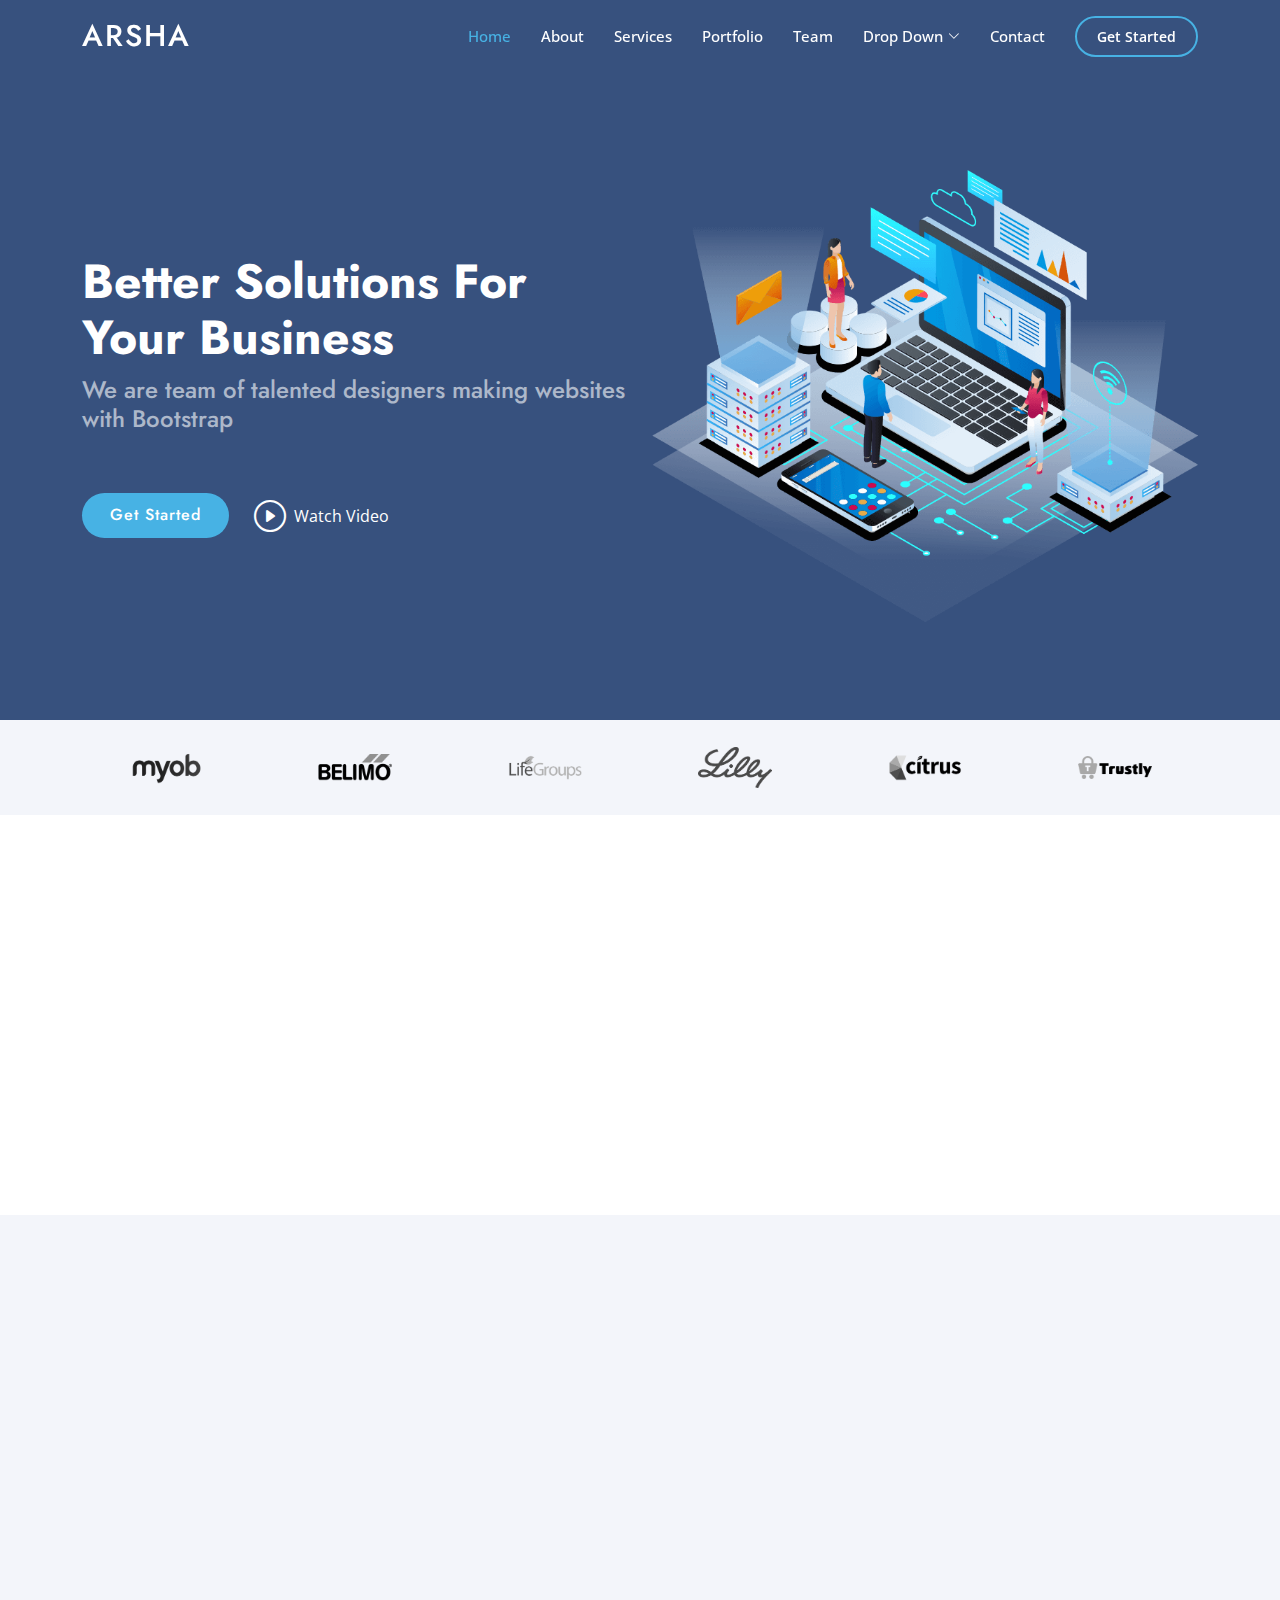
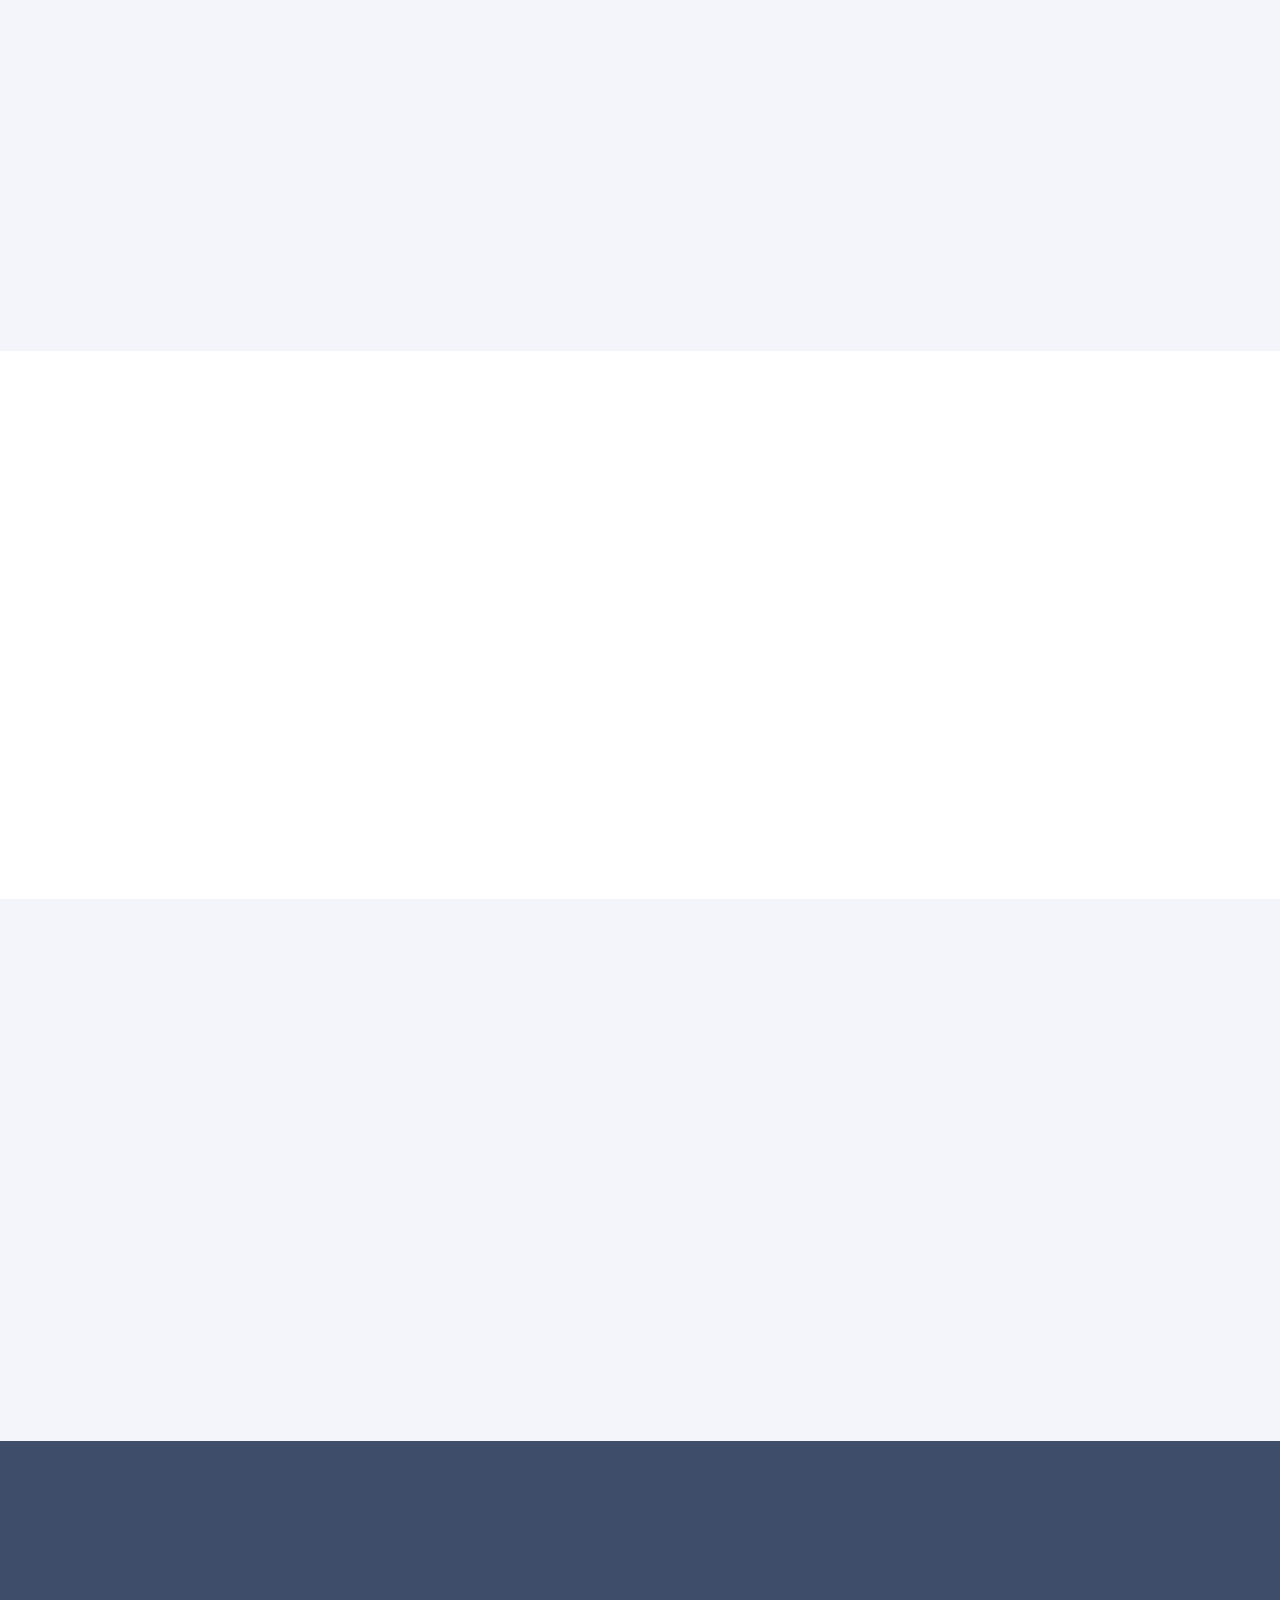
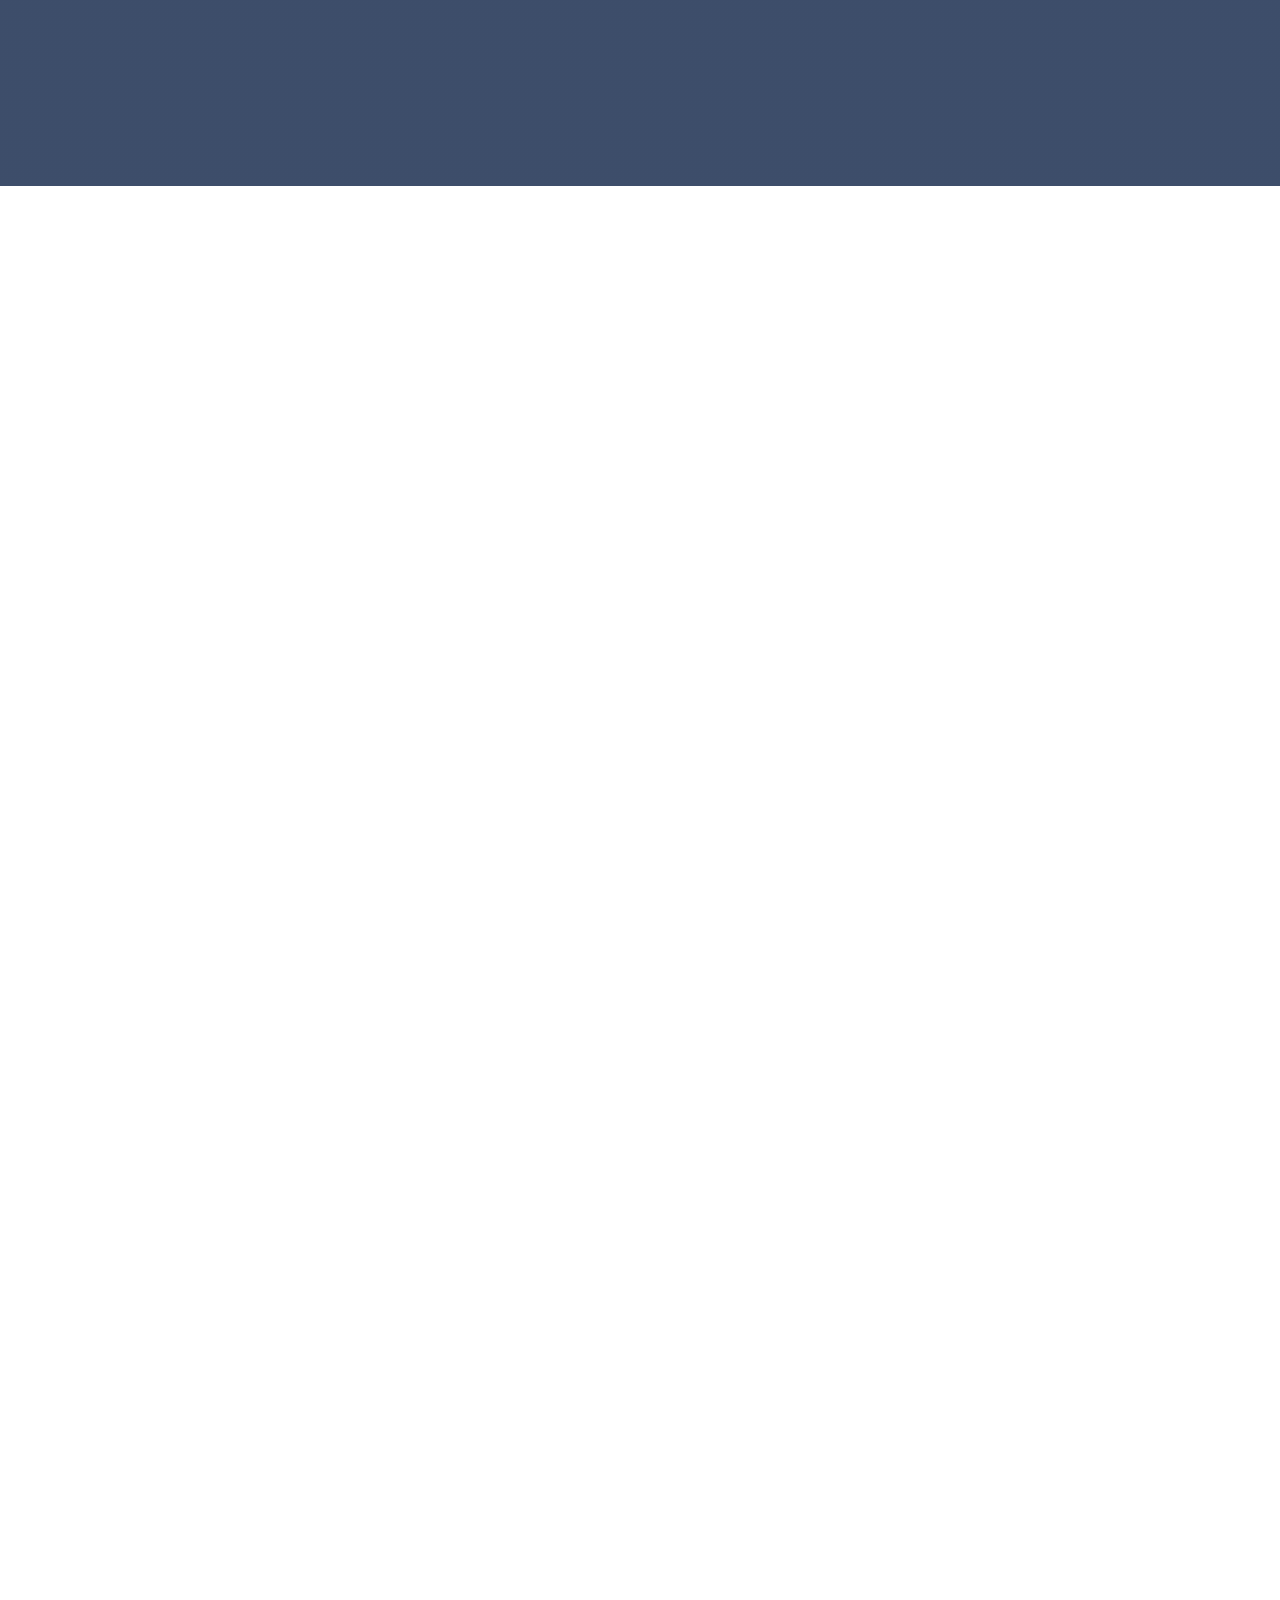
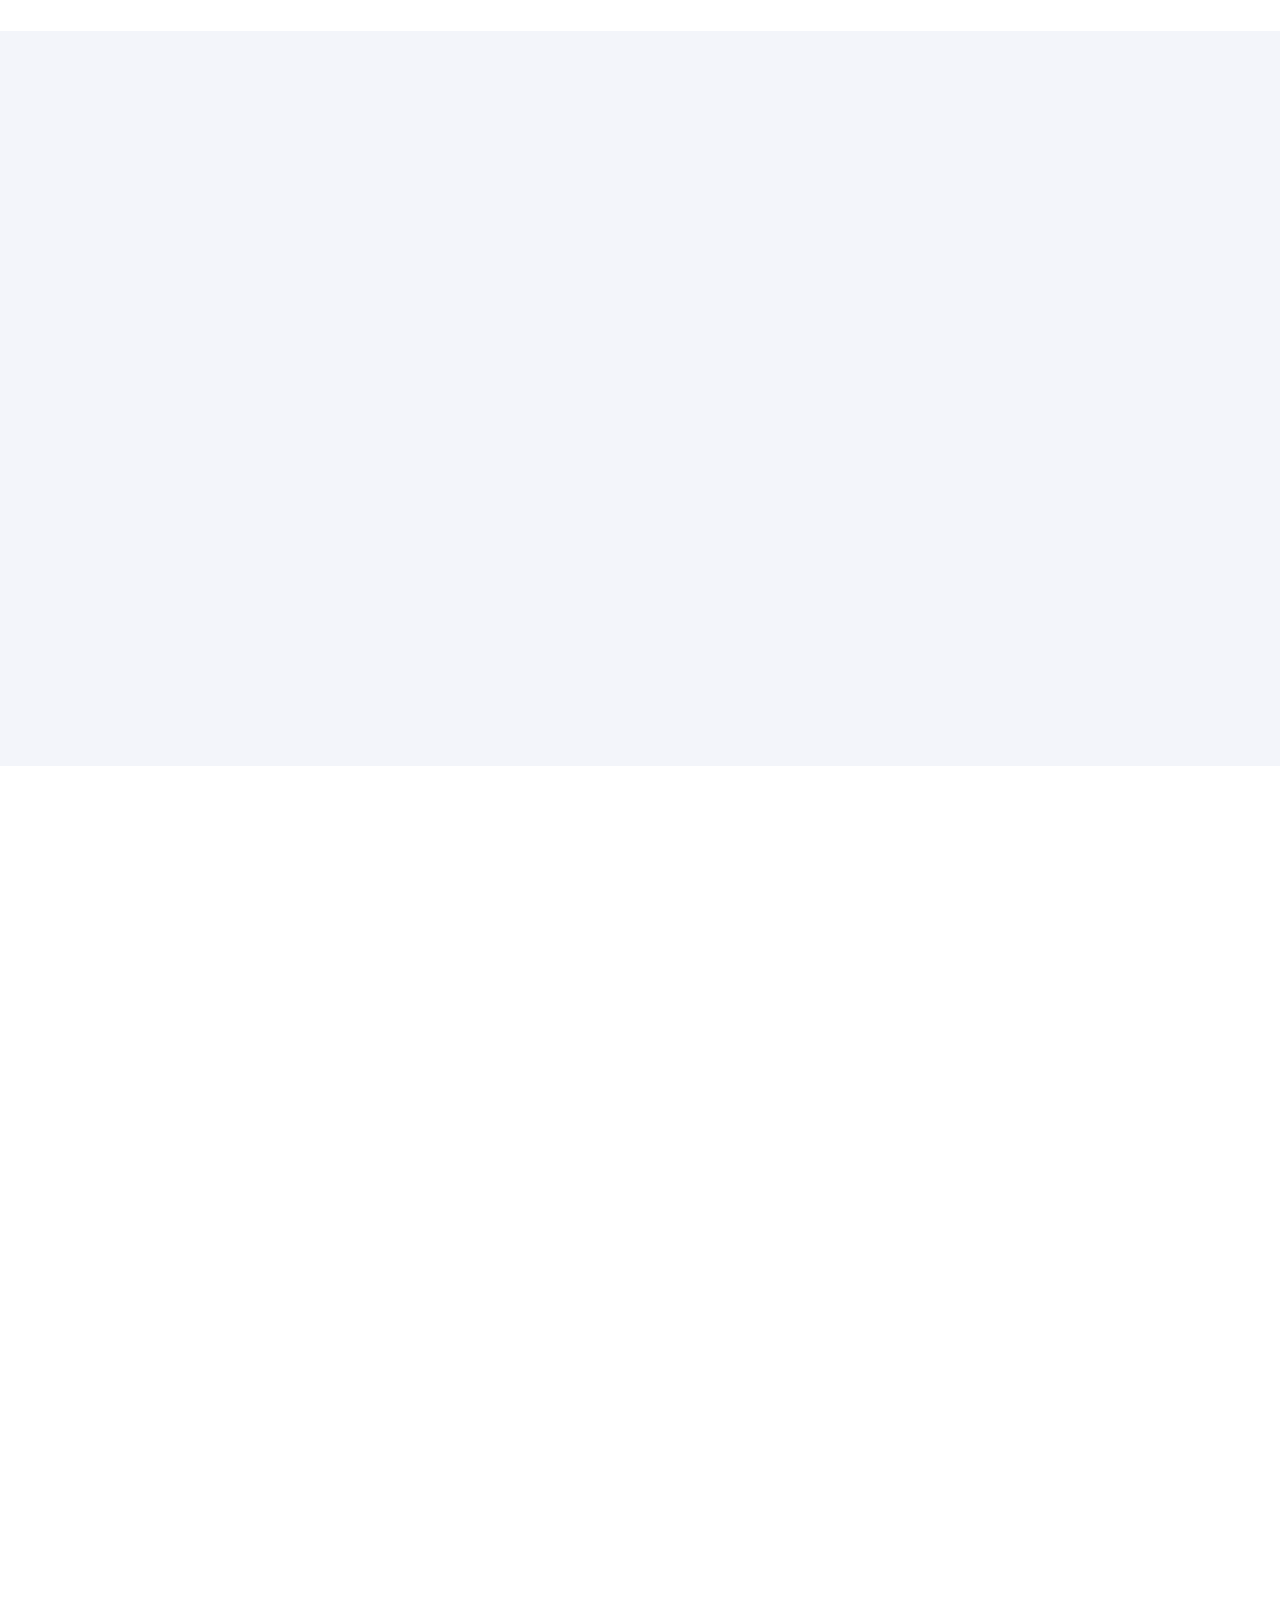
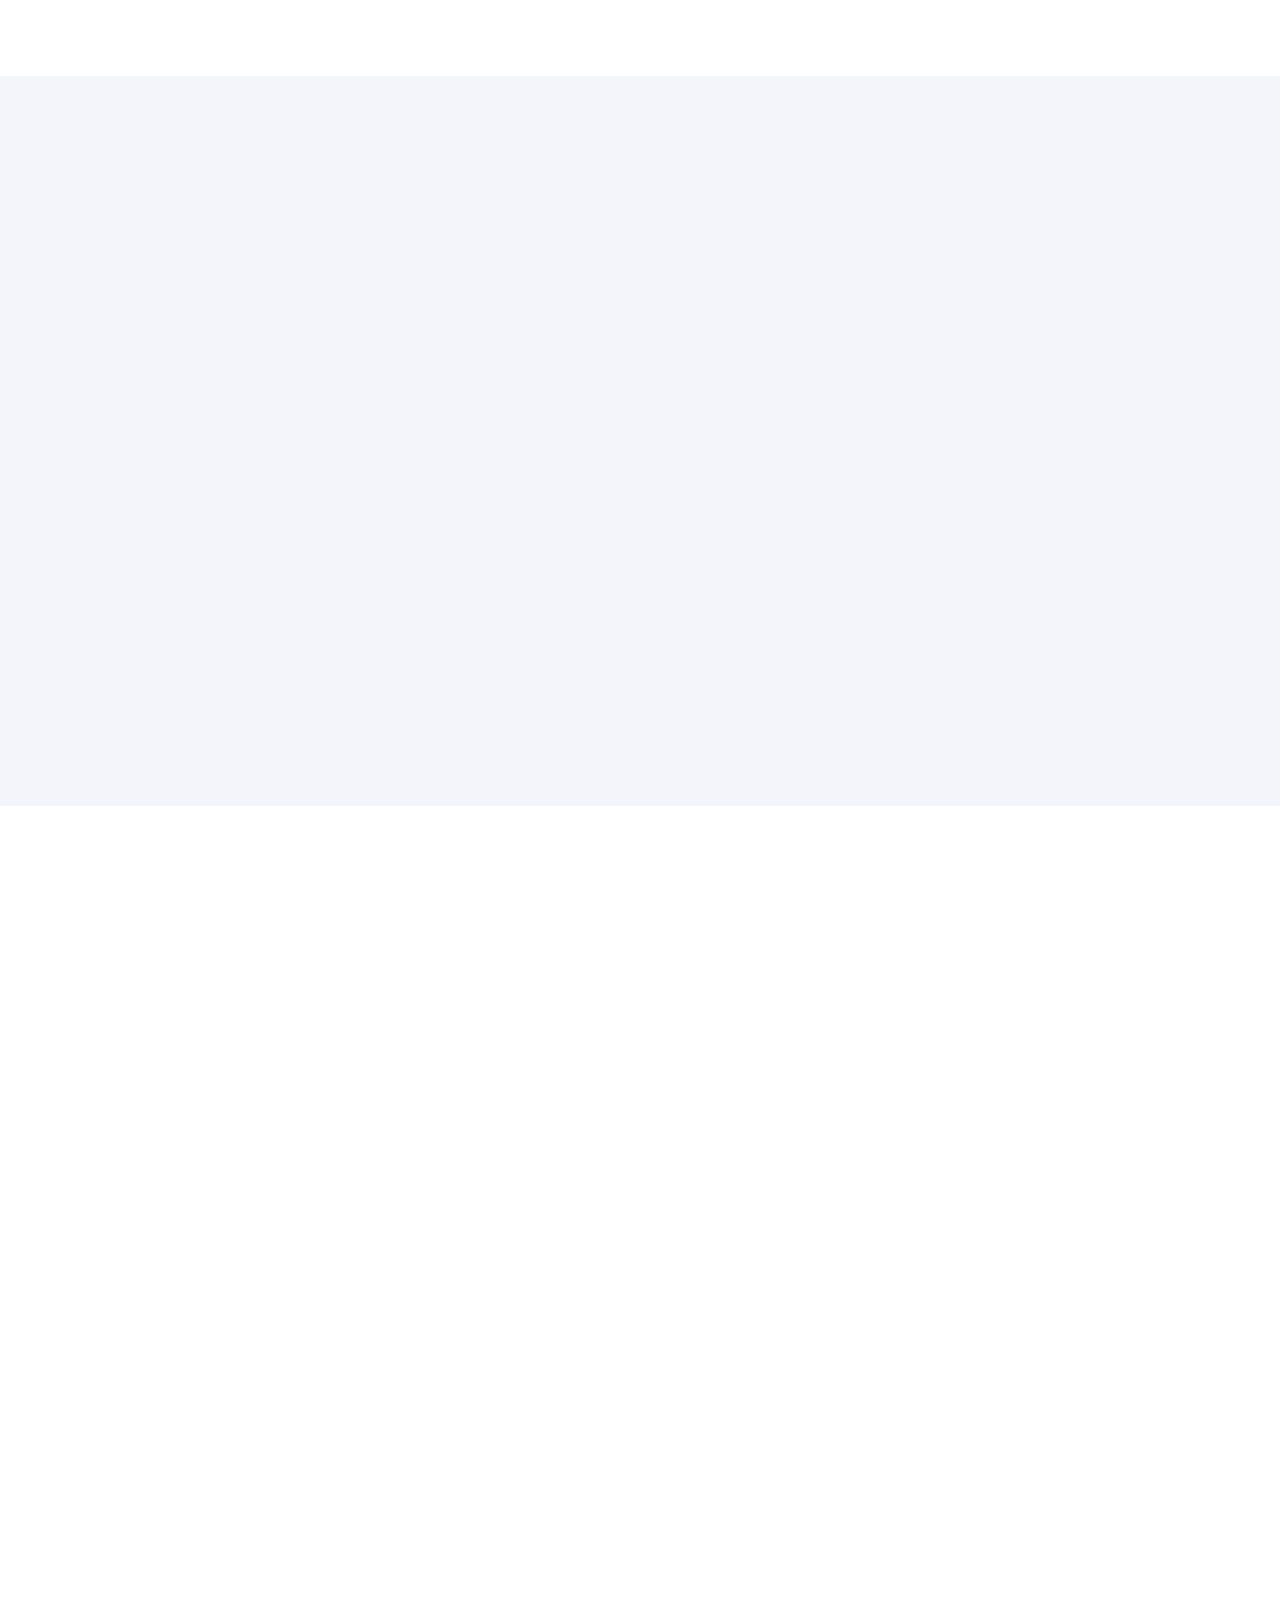
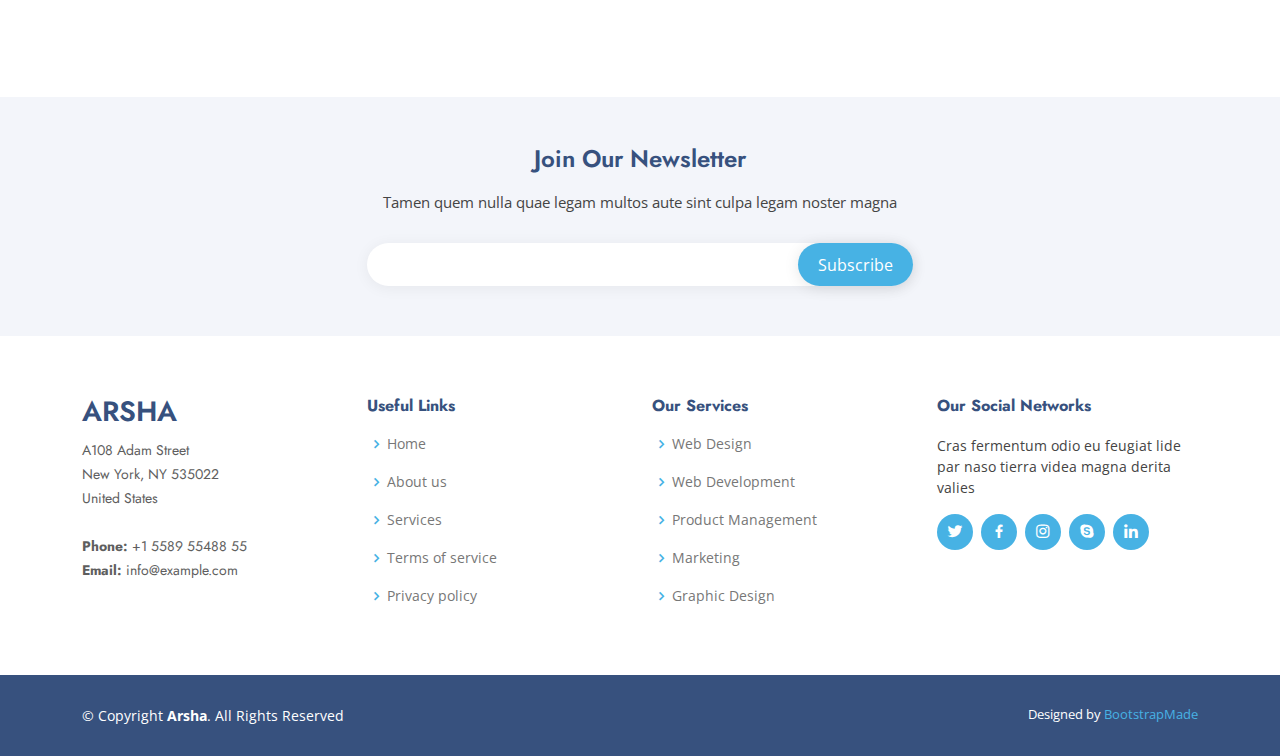
<file: index.html>
<!DOCTYPE html>
<html lang="en">

<head>
  <meta charset="utf-8">
  <meta content="width=device-width, initial-scale=1.0" name="viewport">

  <title>Arsha Bootstrap Template - Index</title>
  <meta content="" name="description">
  <meta content="" name="keywords">

  <!-- Favicons -->
  <link href="assets/img/favicon.png" rel="icon">
  <link href="assets/img/apple-touch-icon.png" rel="apple-touch-icon">

  <!-- Google Fonts -->
  <link href="https://fonts.googleapis.com/css?family=Open+Sans:300,300i,400,400i,600,600i,700,700i|Jost:300,300i,400,400i,500,500i,600,600i,700,700i|Poppins:300,300i,400,400i,500,500i,600,600i,700,700i" rel="stylesheet">

  <!-- Vendor CSS Files -->
  <link href="assets/vendor/aos/aos.css" rel="stylesheet">
  <link href="assets/vendor/bootstrap/css/bootstrap.min.css" rel="stylesheet">
  <link href="assets/vendor/bootstrap-icons/bootstrap-icons.css" rel="stylesheet">
  <link href="assets/vendor/boxicons/css/boxicons.min.css" rel="stylesheet">
  <link href="assets/vendor/glightbox/css/glightbox.min.css" rel="stylesheet">
  <link href="assets/vendor/remixicon/remixicon.css" rel="stylesheet">
  <link href="assets/vendor/swiper/swiper-bundle.min.css" rel="stylesheet">

  <!-- Template Main CSS File -->
  <link href="assets/css/style.css" rel="stylesheet">

  <!-- =======================================================
  * Template Name: Arsha
  * Updated: Jan 29 2024 with Bootstrap v5.3.2
  * Template URL: https://bootstrapmade.com/arsha-free-bootstrap-html-template-corporate/
  * Author: BootstrapMade.com
  * License: https://bootstrapmade.com/license/
  ======================================================== -->
</head>

<body>

  <!-- ======= Header ======= -->
  <header id="header" class="fixed-top ">
    <div class="container d-flex align-items-center">

      <h1 class="logo me-auto"><a href="index.html">Arsha</a></h1>
      <!-- Uncomment below if you prefer to use an image logo -->
      <!-- <a href="index.html" class="logo me-auto"><img src="assets/img/logo.png" alt="" class="img-fluid"></a>-->

      <nav id="navbar" class="navbar">
        <ul>
          <li><a class="nav-link scrollto active" href="#hero">Home</a></li>
          <li><a class="nav-link scrollto" href="#about">About</a></li>
          <li><a class="nav-link scrollto" href="#services">Services</a></li>
          <li><a class="nav-link   scrollto" href="#portfolio">Portfolio</a></li>
          <li><a class="nav-link scrollto" href="#team">Team</a></li>
          <li class="dropdown"><a href="#"><span>Drop Down</span> <i class="bi bi-chevron-down"></i></a>
            <ul>
              <li><a href="#">Drop Down 1</a></li>
              <li class="dropdown"><a href="#"><span>Deep Drop Down</span> <i class="bi bi-chevron-right"></i></a>
                <ul>
                  <li><a href="#">Deep Drop Down 1</a></li>
                  <li><a href="#">Deep Drop Down 2</a></li>
                  <li><a href="#">Deep Drop Down 3</a></li>
                  <li><a href="#">Deep Drop Down 4</a></li>
                  <li><a href="#">Deep Drop Down 5</a></li>
                </ul>
              </li>
              <li><a href="#">Drop Down 2</a></li>
              <li><a href="#">Drop Down 3</a></li>
              <li><a href="#">Drop Down 4</a></li>
            </ul>
          </li>
          <li><a class="nav-link scrollto" href="#contact">Contact</a></li>
          <li><a class="getstarted scrollto" href="#about">Get Started</a></li>
        </ul>
        <i class="bi bi-list mobile-nav-toggle"></i>
      </nav><!-- .navbar -->

    </div>
  </header><!-- End Header -->

  <!-- ======= Hero Section ======= -->
  <section id="hero" class="d-flex align-items-center">

    <div class="container">
      <div class="row">
        <div class="col-lg-6 d-flex flex-column justify-content-center pt-4 pt-lg-0 order-2 order-lg-1" data-aos="fade-up" data-aos-delay="200">
          <h1>Better Solutions For Your Business</h1>
          <h2>We are team of talented designers making websites with Bootstrap</h2>
          <div class="d-flex justify-content-center justify-content-lg-start">
            <a href="#about" class="btn-get-started scrollto">Get Started</a>
            <a href="https://www.youtube.com/watch?v=jDDaplaOz7Q" class="glightbox btn-watch-video"><i class="bi bi-play-circle"></i><span>Watch Video</span></a>
          </div>
        </div>
        <div class="col-lg-6 order-1 order-lg-2 hero-img" data-aos="zoom-in" data-aos-delay="200">
          <img src="assets/img/hero-img.png" class="img-fluid animated" alt="">
        </div>
      </div>
    </div>

  </section><!-- End Hero -->

  <main id="main">

    <!-- ======= Clients Section ======= -->
    <section id="clients" class="clients section-bg">
      <div class="container">

        <div class="row" data-aos="zoom-in">

          <div class="col-lg-2 col-md-4 col-6 d-flex align-items-center justify-content-center">
            <img src="assets/img/clients/client-1.png" class="img-fluid" alt="">
          </div>

          <div class="col-lg-2 col-md-4 col-6 d-flex align-items-center justify-content-center">
            <img src="assets/img/clients/client-2.png" class="img-fluid" alt="">
          </div>

          <div class="col-lg-2 col-md-4 col-6 d-flex align-items-center justify-content-center">
            <img src="assets/img/clients/client-3.png" class="img-fluid" alt="">
          </div>

          <div class="col-lg-2 col-md-4 col-6 d-flex align-items-center justify-content-center">
            <img src="assets/img/clients/client-4.png" class="img-fluid" alt="">
          </div>

          <div class="col-lg-2 col-md-4 col-6 d-flex align-items-center justify-content-center">
            <img src="assets/img/clients/client-5.png" class="img-fluid" alt="">
          </div>

          <div class="col-lg-2 col-md-4 col-6 d-flex align-items-center justify-content-center">
            <img src="assets/img/clients/client-6.png" class="img-fluid" alt="">
          </div>

        </div>

      </div>
    </section><!-- End Cliens Section -->

    <!-- ======= About Us Section ======= -->
    <section id="about" class="about">
      <div class="container" data-aos="fade-up">

        <div class="section-title">
          <h2>About Us</h2>
        </div>

        <div class="row content">
          <div class="col-lg-6">
            <p>
              Lorem ipsum dolor sit amet, consectetur adipiscing elit, sed do eiusmod tempor incididunt ut labore et dolore
              magna aliqua.
            </p>
            <ul>
              <li><i class="ri-check-double-line"></i> Ullamco laboris nisi ut aliquip ex ea commodo consequat</li>
              <li><i class="ri-check-double-line"></i> Duis aute irure dolor in reprehenderit in voluptate velit</li>
              <li><i class="ri-check-double-line"></i> Ullamco laboris nisi ut aliquip ex ea commodo consequat</li>
            </ul>
          </div>
          <div class="col-lg-6 pt-4 pt-lg-0">
            <p>
              Ullamco laboris nisi ut aliquip ex ea commodo consequat. Duis aute irure dolor in reprehenderit in voluptate
              velit esse cillum dolore eu fugiat nulla pariatur. Excepteur sint occaecat cupidatat non proident, sunt in
              culpa qui officia deserunt mollit anim id est laborum.
            </p>
            <a href="#" class="btn-learn-more">Learn More</a>
          </div>
        </div>

      </div>
    </section><!-- End About Us Section -->

    <!-- ======= Why Us Section ======= -->
    <section id="why-us" class="why-us section-bg">
      <div class="container-fluid" data-aos="fade-up">

        <div class="row">

          <div class="col-lg-7 d-flex flex-column justify-content-center align-items-stretch  order-2 order-lg-1">

            <div class="content">
              <h3>Eum ipsam laborum deleniti <strong>velit pariatur architecto aut nihil</strong></h3>
              <p>
                Lorem ipsum dolor sit amet, consectetur adipiscing elit, sed do eiusmod tempor incididunt ut labore et dolore magna aliqua. Duis aute irure dolor in reprehenderit
              </p>
            </div>

            <div class="accordion-list">
              <ul>
                <li>
                  <a data-bs-toggle="collapse" class="collapse" data-bs-target="#accordion-list-1"><span>01</span> Non consectetur a erat nam at lectus urna duis? <i class="bx bx-chevron-down icon-show"></i><i class="bx bx-chevron-up icon-close"></i></a>
                  <div id="accordion-list-1" class="collapse show" data-bs-parent=".accordion-list">
                    <p>
                      Feugiat pretium nibh ipsum consequat. Tempus iaculis urna id volutpat lacus laoreet non curabitur gravida. Venenatis lectus magna fringilla urna porttitor rhoncus dolor purus non.
                    </p>
                  </div>
                </li>

                <li>
                  <a data-bs-toggle="collapse" data-bs-target="#accordion-list-2" class="collapsed"><span>02</span> Feugiat scelerisque varius morbi enim nunc? <i class="bx bx-chevron-down icon-show"></i><i class="bx bx-chevron-up icon-close"></i></a>
                  <div id="accordion-list-2" class="collapse" data-bs-parent=".accordion-list">
                    <p>
                      Dolor sit amet consectetur adipiscing elit pellentesque habitant morbi. Id interdum velit laoreet id donec ultrices. Fringilla phasellus faucibus scelerisque eleifend donec pretium. Est pellentesque elit ullamcorper dignissim. Mauris ultrices eros in cursus turpis massa tincidunt dui.
                    </p>
                  </div>
                </li>

                <li>
                  <a data-bs-toggle="collapse" data-bs-target="#accordion-list-3" class="collapsed"><span>03</span> Dolor sit amet consectetur adipiscing elit? <i class="bx bx-chevron-down icon-show"></i><i class="bx bx-chevron-up icon-close"></i></a>
                  <div id="accordion-list-3" class="collapse" data-bs-parent=".accordion-list">
                    <p>
                      Eleifend mi in nulla posuere sollicitudin aliquam ultrices sagittis orci. Faucibus pulvinar elementum integer enim. Sem nulla pharetra diam sit amet nisl suscipit. Rutrum tellus pellentesque eu tincidunt. Lectus urna duis convallis convallis tellus. Urna molestie at elementum eu facilisis sed odio morbi quis
                    </p>
                  </div>
                </li>

              </ul>
            </div>

          </div>

          <div class="col-lg-5 align-items-stretch order-1 order-lg-2 img" style='background-image: url("assets/img/why-us.png");' data-aos="zoom-in" data-aos-delay="150">&nbsp;</div>
        </div>

      </div>
    </section><!-- End Why Us Section -->

    <!-- ======= Skills Section ======= -->
    <section id="skills" class="skills">
      <div class="container" data-aos="fade-up">

        <div class="row">
          <div class="col-lg-6 d-flex align-items-center" data-aos="fade-right" data-aos-delay="100">
            <img src="assets/img/skills.png" class="img-fluid" alt="">
          </div>
          <div class="col-lg-6 pt-4 pt-lg-0 content" data-aos="fade-left" data-aos-delay="100">
            <h3>Voluptatem dignissimos provident quasi corporis voluptates</h3>
            <p class="fst-italic">
              Lorem ipsum dolor sit amet, consectetur adipiscing elit, sed do eiusmod tempor incididunt ut labore et dolore
              magna aliqua.
            </p>

            <div class="skills-content">

              <div class="progress">
                <span class="skill">HTML <i class="val">100%</i></span>
                <div class="progress-bar-wrap">
                  <div class="progress-bar" role="progressbar" aria-valuenow="100" aria-valuemin="0" aria-valuemax="100"></div>
                </div>
              </div>

              <div class="progress">
                <span class="skill">CSS <i class="val">90%</i></span>
                <div class="progress-bar-wrap">
                  <div class="progress-bar" role="progressbar" aria-valuenow="90" aria-valuemin="0" aria-valuemax="100"></div>
                </div>
              </div>

              <div class="progress">
                <span class="skill">JavaScript <i class="val">75%</i></span>
                <div class="progress-bar-wrap">
                  <div class="progress-bar" role="progressbar" aria-valuenow="75" aria-valuemin="0" aria-valuemax="100"></div>
                </div>
              </div>

              <div class="progress">
                <span class="skill">Photoshop <i class="val">55%</i></span>
                <div class="progress-bar-wrap">
                  <div class="progress-bar" role="progressbar" aria-valuenow="55" aria-valuemin="0" aria-valuemax="100"></div>
                </div>
              </div>

            </div>

          </div>
        </div>

      </div>
    </section><!-- End Skills Section -->

    <!-- ======= Services Section ======= -->
    <section id="services" class="services section-bg">
      <div class="container" data-aos="fade-up">

        <div class="section-title">
          <h2>Services</h2>
          <p>Magnam dolores commodi suscipit. Necessitatibus eius consequatur ex aliquid fuga eum quidem. Sit sint consectetur velit. Quisquam quos quisquam cupiditate. Et nemo qui impedit suscipit alias ea. Quia fugiat sit in iste officiis commodi quidem hic quas.</p>
        </div>

        <div class="row">
          <div class="col-xl-3 col-md-6 d-flex align-items-stretch" data-aos="zoom-in" data-aos-delay="100">
            <div class="icon-box">
              <div class="icon"><i class="bx bxl-dribbble"></i></div>
              <h4><a href="">Lorem Ipsum</a></h4>
              <p>Voluptatum deleniti atque corrupti quos dolores et quas molestias excepturi</p>
            </div>
          </div>

          <div class="col-xl-3 col-md-6 d-flex align-items-stretch mt-4 mt-md-0" data-aos="zoom-in" data-aos-delay="200">
            <div class="icon-box">
              <div class="icon"><i class="bx bx-file"></i></div>
              <h4><a href="">Sed ut perspici</a></h4>
              <p>Duis aute irure dolor in reprehenderit in voluptate velit esse cillum dolore</p>
            </div>
          </div>

          <div class="col-xl-3 col-md-6 d-flex align-items-stretch mt-4 mt-xl-0" data-aos="zoom-in" data-aos-delay="300">
            <div class="icon-box">
              <div class="icon"><i class="bx bx-tachometer"></i></div>
              <h4><a href="">Magni Dolores</a></h4>
              <p>Excepteur sint occaecat cupidatat non proident, sunt in culpa qui officia</p>
            </div>
          </div>

          <div class="col-xl-3 col-md-6 d-flex align-items-stretch mt-4 mt-xl-0" data-aos="zoom-in" data-aos-delay="400">
            <div class="icon-box">
              <div class="icon"><i class="bx bx-layer"></i></div>
              <h4><a href="">Nemo Enim</a></h4>
              <p>At vero eos et accusamus et iusto odio dignissimos ducimus qui blanditiis</p>
            </div>
          </div>

        </div>

      </div>
    </section><!-- End Services Section -->

    <!-- ======= Cta Section ======= -->
    <section id="cta" class="cta">
      <div class="container" data-aos="zoom-in">

        <div class="row">
          <div class="col-lg-9 text-center text-lg-start">
            <h3>Call To Action</h3>
            <p> Duis aute irure dolor in reprehenderit in voluptate velit esse cillum dolore eu fugiat nulla pariatur. Excepteur sint occaecat cupidatat non proident, sunt in culpa qui officia deserunt mollit anim id est laborum.</p>
          </div>
          <div class="col-lg-3 cta-btn-container text-center">
            <a class="cta-btn align-middle" href="#">Call To Action</a>
          </div>
        </div>

      </div>
    </section><!-- End Cta Section -->

    <!-- ======= Portfolio Section ======= -->
    <section id="portfolio" class="portfolio">
      <div class="container" data-aos="fade-up">

        <div class="section-title">
          <h2>Portfolio</h2>
          <p>Magnam dolores commodi suscipit. Necessitatibus eius consequatur ex aliquid fuga eum quidem. Sit sint consectetur velit. Quisquam quos quisquam cupiditate. Et nemo qui impedit suscipit alias ea. Quia fugiat sit in iste officiis commodi quidem hic quas.</p>
        </div>

        <ul id="portfolio-flters" class="d-flex justify-content-center" data-aos="fade-up" data-aos-delay="100">
          <li data-filter="*" class="filter-active">All</li>
          <li data-filter=".filter-app">App</li>
          <li data-filter=".filter-card">Card</li>
          <li data-filter=".filter-web">Web</li>
        </ul>

        <div class="row portfolio-container" data-aos="fade-up" data-aos-delay="200">

          <div class="col-lg-4 col-md-6 portfolio-item filter-app">
            <div class="portfolio-img"><img src="assets/img/portfolio/portfolio-1.jpg" class="img-fluid" alt=""></div>
            <div class="portfolio-info">
              <h4>App 1</h4>
              <p>App</p>
              <a href="assets/img/portfolio/portfolio-1.jpg" data-gallery="portfolioGallery" class="portfolio-lightbox preview-link" title="App 1"><i class="bx bx-plus"></i></a>
              <a href="portfolio-details.html" class="details-link" title="More Details"><i class="bx bx-link"></i></a>
            </div>
          </div>

          <div class="col-lg-4 col-md-6 portfolio-item filter-web">
            <div class="portfolio-img"><img src="assets/img/portfolio/portfolio-2.jpg" class="img-fluid" alt=""></div>
            <div class="portfolio-info">
              <h4>Web 3</h4>
              <p>Web</p>
              <a href="assets/img/portfolio/portfolio-2.jpg" data-gallery="portfolioGallery" class="portfolio-lightbox preview-link" title="Web 3"><i class="bx bx-plus"></i></a>
              <a href="portfolio-details.html" class="details-link" title="More Details"><i class="bx bx-link"></i></a>
            </div>
          </div>

          <div class="col-lg-4 col-md-6 portfolio-item filter-app">
            <div class="portfolio-img"><img src="assets/img/portfolio/portfolio-3.jpg" class="img-fluid" alt=""></div>
            <div class="portfolio-info">
              <h4>App 2</h4>
              <p>App</p>
              <a href="assets/img/portfolio/portfolio-3.jpg" data-gallery="portfolioGallery" class="portfolio-lightbox preview-link" title="App 2"><i class="bx bx-plus"></i></a>
              <a href="portfolio-details.html" class="details-link" title="More Details"><i class="bx bx-link"></i></a>
            </div>
          </div>

          <div class="col-lg-4 col-md-6 portfolio-item filter-card">
            <div class="portfolio-img"><img src="assets/img/portfolio/portfolio-4.jpg" class="img-fluid" alt=""></div>
            <div class="portfolio-info">
              <h4>Card 2</h4>
              <p>Card</p>
              <a href="assets/img/portfolio/portfolio-4.jpg" data-gallery="portfolioGallery" class="portfolio-lightbox preview-link" title="Card 2"><i class="bx bx-plus"></i></a>
              <a href="portfolio-details.html" class="details-link" title="More Details"><i class="bx bx-link"></i></a>
            </div>
          </div>

          <div class="col-lg-4 col-md-6 portfolio-item filter-web">
            <div class="portfolio-img"><img src="assets/img/portfolio/portfolio-5.jpg" class="img-fluid" alt=""></div>
            <div class="portfolio-info">
              <h4>Web 2</h4>
              <p>Web</p>
              <a href="assets/img/portfolio/portfolio-5.jpg" data-gallery="portfolioGallery" class="portfolio-lightbox preview-link" title="Web 2"><i class="bx bx-plus"></i></a>
              <a href="portfolio-details.html" class="details-link" title="More Details"><i class="bx bx-link"></i></a>
            </div>
          </div>

          <div class="col-lg-4 col-md-6 portfolio-item filter-app">
            <div class="portfolio-img"><img src="assets/img/portfolio/portfolio-6.jpg" class="img-fluid" alt=""></div>
            <div class="portfolio-info">
              <h4>App 3</h4>
              <p>App</p>
              <a href="assets/img/portfolio/portfolio-6.jpg" data-gallery="portfolioGallery" class="portfolio-lightbox preview-link" title="App 3"><i class="bx bx-plus"></i></a>
              <a href="portfolio-details.html" class="details-link" title="More Details"><i class="bx bx-link"></i></a>
            </div>
          </div>

          <div class="col-lg-4 col-md-6 portfolio-item filter-card">
            <div class="portfolio-img"><img src="assets/img/portfolio/portfolio-7.jpg" class="img-fluid" alt=""></div>
            <div class="portfolio-info">
              <h4>Card 1</h4>
              <p>Card</p>
              <a href="assets/img/portfolio/portfolio-7.jpg" data-gallery="portfolioGallery" class="portfolio-lightbox preview-link" title="Card 1"><i class="bx bx-plus"></i></a>
              <a href="portfolio-details.html" class="details-link" title="More Details"><i class="bx bx-link"></i></a>
            </div>
          </div>

          <div class="col-lg-4 col-md-6 portfolio-item filter-card">
            <div class="portfolio-img"><img src="assets/img/portfolio/portfolio-8.jpg" class="img-fluid" alt=""></div>
            <div class="portfolio-info">
              <h4>Card 3</h4>
              <p>Card</p>
              <a href="assets/img/portfolio/portfolio-8.jpg" data-gallery="portfolioGallery" class="portfolio-lightbox preview-link" title="Card 3"><i class="bx bx-plus"></i></a>
              <a href="portfolio-details.html" class="details-link" title="More Details"><i class="bx bx-link"></i></a>
            </div>
          </div>

          <div class="col-lg-4 col-md-6 portfolio-item filter-web">
            <div class="portfolio-img"><img src="assets/img/portfolio/portfolio-9.jpg" class="img-fluid" alt=""></div>
            <div class="portfolio-info">
              <h4>Web 3</h4>
              <p>Web</p>
              <a href="assets/img/portfolio/portfolio-9.jpg" data-gallery="portfolioGallery" class="portfolio-lightbox preview-link" title="Web 3"><i class="bx bx-plus"></i></a>
              <a href="portfolio-details.html" class="details-link" title="More Details"><i class="bx bx-link"></i></a>
            </div>
          </div>

        </div>

      </div>
    </section><!-- End Portfolio Section -->

    <!-- ======= Team Section ======= -->
    <section id="team" class="team section-bg">
      <div class="container" data-aos="fade-up">

        <div class="section-title">
          <h2>Team</h2>
          <p>Magnam dolores commodi suscipit. Necessitatibus eius consequatur ex aliquid fuga eum quidem. Sit sint consectetur velit. Quisquam quos quisquam cupiditate. Et nemo qui impedit suscipit alias ea. Quia fugiat sit in iste officiis commodi quidem hic quas.</p>
        </div>

        <div class="row">

          <div class="col-lg-6" data-aos="zoom-in" data-aos-delay="100">
            <div class="member d-flex align-items-start">
              <div class="pic"><img src="assets/img/team/team-1.jpg" class="img-fluid" alt=""></div>
              <div class="member-info">
                <h4>Walter White</h4>
                <span>Chief Executive Officer</span>
                <p>Explicabo voluptatem mollitia et repellat qui dolorum quasi</p>
                <div class="social">
                  <a href=""><i class="ri-twitter-fill"></i></a>
                  <a href=""><i class="ri-facebook-fill"></i></a>
                  <a href=""><i class="ri-instagram-fill"></i></a>
                  <a href=""> <i class="ri-linkedin-box-fill"></i> </a>
                </div>
              </div>
            </div>
          </div>

          <div class="col-lg-6 mt-4 mt-lg-0" data-aos="zoom-in" data-aos-delay="200">
            <div class="member d-flex align-items-start">
              <div class="pic"><img src="assets/img/team/team-2.jpg" class="img-fluid" alt=""></div>
              <div class="member-info">
                <h4>Sarah Jhonson</h4>
                <span>Product Manager</span>
                <p>Aut maiores voluptates amet et quis praesentium qui senda para</p>
                <div class="social">
                  <a href=""><i class="ri-twitter-fill"></i></a>
                  <a href=""><i class="ri-facebook-fill"></i></a>
                  <a href=""><i class="ri-instagram-fill"></i></a>
                  <a href=""> <i class="ri-linkedin-box-fill"></i> </a>
                </div>
              </div>
            </div>
          </div>

          <div class="col-lg-6 mt-4" data-aos="zoom-in" data-aos-delay="300">
            <div class="member d-flex align-items-start">
              <div class="pic"><img src="assets/img/team/team-3.jpg" class="img-fluid" alt=""></div>
              <div class="member-info">
                <h4>William Anderson</h4>
                <span>CTO</span>
                <p>Quisquam facilis cum velit laborum corrupti fuga rerum quia</p>
                <div class="social">
                  <a href=""><i class="ri-twitter-fill"></i></a>
                  <a href=""><i class="ri-facebook-fill"></i></a>
                  <a href=""><i class="ri-instagram-fill"></i></a>
                  <a href=""> <i class="ri-linkedin-box-fill"></i> </a>
                </div>
              </div>
            </div>
          </div>

          <div class="col-lg-6 mt-4" data-aos="zoom-in" data-aos-delay="400">
            <div class="member d-flex align-items-start">
              <div class="pic"><img src="assets/img/team/team-4.jpg" class="img-fluid" alt=""></div>
              <div class="member-info">
                <h4>Amanda Jepson</h4>
                <span>Accountant</span>
                <p>Dolorum tempora officiis odit laborum officiis et et accusamus</p>
                <div class="social">
                  <a href=""><i class="ri-twitter-fill"></i></a>
                  <a href=""><i class="ri-facebook-fill"></i></a>
                  <a href=""><i class="ri-instagram-fill"></i></a>
                  <a href=""> <i class="ri-linkedin-box-fill"></i> </a>
                </div>
              </div>
            </div>
          </div>

        </div>

      </div>
    </section><!-- End Team Section -->

    <!-- ======= Pricing Section ======= -->
    <section id="pricing" class="pricing">
      <div class="container" data-aos="fade-up">

        <div class="section-title">
          <h2>Pricing</h2>
          <p>Magnam dolores commodi suscipit. Necessitatibus eius consequatur ex aliquid fuga eum quidem. Sit sint consectetur velit. Quisquam quos quisquam cupiditate. Et nemo qui impedit suscipit alias ea. Quia fugiat sit in iste officiis commodi quidem hic quas.</p>
        </div>

        <div class="row">

          <div class="col-lg-4" data-aos="fade-up" data-aos-delay="100">
            <div class="box">
              <h3>Free Plan</h3>
              <h4><sup>$</sup>0<span>per month</span></h4>
              <ul>
                <li><i class="bx bx-check"></i> Quam adipiscing vitae proin</li>
                <li><i class="bx bx-check"></i> Nec feugiat nisl pretium</li>
                <li><i class="bx bx-check"></i> Nulla at volutpat diam uteera</li>
                <li class="na"><i class="bx bx-x"></i> <span>Pharetra massa massa ultricies</span></li>
                <li class="na"><i class="bx bx-x"></i> <span>Massa ultricies mi quis hendrerit</span></li>
              </ul>
              <a href="#" class="buy-btn">Get Started</a>
            </div>
          </div>

          <div class="col-lg-4 mt-4 mt-lg-0" data-aos="fade-up" data-aos-delay="200">
            <div class="box featured">
              <h3>Business Plan</h3>
              <h4><sup>$</sup>29<span>per month</span></h4>
              <ul>
                <li><i class="bx bx-check"></i> Quam adipiscing vitae proin</li>
                <li><i class="bx bx-check"></i> Nec feugiat nisl pretium</li>
                <li><i class="bx bx-check"></i> Nulla at volutpat diam uteera</li>
                <li><i class="bx bx-check"></i> Pharetra massa massa ultricies</li>
                <li><i class="bx bx-check"></i> Massa ultricies mi quis hendrerit</li>
              </ul>
              <a href="#" class="buy-btn">Get Started</a>
            </div>
          </div>

          <div class="col-lg-4 mt-4 mt-lg-0" data-aos="fade-up" data-aos-delay="300">
            <div class="box">
              <h3>Developer Plan</h3>
              <h4><sup>$</sup>49<span>per month</span></h4>
              <ul>
                <li><i class="bx bx-check"></i> Quam adipiscing vitae proin</li>
                <li><i class="bx bx-check"></i> Nec feugiat nisl pretium</li>
                <li><i class="bx bx-check"></i> Nulla at volutpat diam uteera</li>
                <li><i class="bx bx-check"></i> Pharetra massa massa ultricies</li>
                <li><i class="bx bx-check"></i> Massa ultricies mi quis hendrerit</li>
              </ul>
              <a href="#" class="buy-btn">Get Started</a>
            </div>
          </div>

        </div>

      </div>
    </section><!-- End Pricing Section -->

    <!-- ======= Frequently Asked Questions Section ======= -->
    <section id="faq" class="faq section-bg">
      <div class="container" data-aos="fade-up">

        <div class="section-title">
          <h2>Frequently Asked Questions</h2>
          <p>Magnam dolores commodi suscipit. Necessitatibus eius consequatur ex aliquid fuga eum quidem. Sit sint consectetur velit. Quisquam quos quisquam cupiditate. Et nemo qui impedit suscipit alias ea. Quia fugiat sit in iste officiis commodi quidem hic quas.</p>
        </div>

        <div class="faq-list">
          <ul>
            <li data-aos="fade-up" data-aos-delay="100">
              <i class="bx bx-help-circle icon-help"></i> <a data-bs-toggle="collapse" class="collapse" data-bs-target="#faq-list-1">Non consectetur a erat nam at lectus urna duis? <i class="bx bx-chevron-down icon-show"></i><i class="bx bx-chevron-up icon-close"></i></a>
              <div id="faq-list-1" class="collapse show" data-bs-parent=".faq-list">
                <p>
                  Feugiat pretium nibh ipsum consequat. Tempus iaculis urna id volutpat lacus laoreet non curabitur gravida. Venenatis lectus magna fringilla urna porttitor rhoncus dolor purus non.
                </p>
              </div>
            </li>

            <li data-aos="fade-up" data-aos-delay="200">
              <i class="bx bx-help-circle icon-help"></i> <a data-bs-toggle="collapse" data-bs-target="#faq-list-2" class="collapsed">Feugiat scelerisque varius morbi enim nunc? <i class="bx bx-chevron-down icon-show"></i><i class="bx bx-chevron-up icon-close"></i></a>
              <div id="faq-list-2" class="collapse" data-bs-parent=".faq-list">
                <p>
                  Dolor sit amet consectetur adipiscing elit pellentesque habitant morbi. Id interdum velit laoreet id donec ultrices. Fringilla phasellus faucibus scelerisque eleifend donec pretium. Est pellentesque elit ullamcorper dignissim. Mauris ultrices eros in cursus turpis massa tincidunt dui.
                </p>
              </div>
            </li>

            <li data-aos="fade-up" data-aos-delay="300">
              <i class="bx bx-help-circle icon-help"></i> <a data-bs-toggle="collapse" data-bs-target="#faq-list-3" class="collapsed">Dolor sit amet consectetur adipiscing elit? <i class="bx bx-chevron-down icon-show"></i><i class="bx bx-chevron-up icon-close"></i></a>
              <div id="faq-list-3" class="collapse" data-bs-parent=".faq-list">
                <p>
                  Eleifend mi in nulla posuere sollicitudin aliquam ultrices sagittis orci. Faucibus pulvinar elementum integer enim. Sem nulla pharetra diam sit amet nisl suscipit. Rutrum tellus pellentesque eu tincidunt. Lectus urna duis convallis convallis tellus. Urna molestie at elementum eu facilisis sed odio morbi quis
                </p>
              </div>
            </li>

            <li data-aos="fade-up" data-aos-delay="400">
              <i class="bx bx-help-circle icon-help"></i> <a data-bs-toggle="collapse" data-bs-target="#faq-list-4" class="collapsed">Tempus quam pellentesque nec nam aliquam sem et tortor consequat? <i class="bx bx-chevron-down icon-show"></i><i class="bx bx-chevron-up icon-close"></i></a>
              <div id="faq-list-4" class="collapse" data-bs-parent=".faq-list">
                <p>
                  Molestie a iaculis at erat pellentesque adipiscing commodo. Dignissim suspendisse in est ante in. Nunc vel risus commodo viverra maecenas accumsan. Sit amet nisl suscipit adipiscing bibendum est. Purus gravida quis blandit turpis cursus in.
                </p>
              </div>
            </li>

            <li data-aos="fade-up" data-aos-delay="500">
              <i class="bx bx-help-circle icon-help"></i> <a data-bs-toggle="collapse" data-bs-target="#faq-list-5" class="collapsed">Tortor vitae purus faucibus ornare. Varius vel pharetra vel turpis nunc eget lorem dolor? <i class="bx bx-chevron-down icon-show"></i><i class="bx bx-chevron-up icon-close"></i></a>
              <div id="faq-list-5" class="collapse" data-bs-parent=".faq-list">
                <p>
                  Laoreet sit amet cursus sit amet dictum sit amet justo. Mauris vitae ultricies leo integer malesuada nunc vel. Tincidunt eget nullam non nisi est sit amet. Turpis nunc eget lorem dolor sed. Ut venenatis tellus in metus vulputate eu scelerisque.
                </p>
              </div>
            </li>

          </ul>
        </div>

      </div>
    </section><!-- End Frequently Asked Questions Section -->

    <!-- ======= Contact Section ======= -->
    <section id="contact" class="contact">
      <div class="container" data-aos="fade-up">

        <div class="section-title">
          <h2>Contact</h2>
          <p>Magnam dolores commodi suscipit. Necessitatibus eius consequatur ex aliquid fuga eum quidem. Sit sint consectetur velit. Quisquam quos quisquam cupiditate. Et nemo qui impedit suscipit alias ea. Quia fugiat sit in iste officiis commodi quidem hic quas.</p>
        </div>

        <div class="row">

          <div class="col-lg-5 d-flex align-items-stretch">
            <div class="info">
              <div class="address">
                <i class="bi bi-geo-alt"></i>
                <h4>Location:</h4>
                <p>A108 Adam Street, New York, NY 535022</p>
              </div>

              <div class="email">
                <i class="bi bi-envelope"></i>
                <h4>Email:</h4>
                <p>info@example.com</p>
              </div>

              <div class="phone">
                <i class="bi bi-phone"></i>
                <h4>Call:</h4>
                <p>+1 5589 55488 55s</p>
              </div>

              <iframe src="https://www.google.com/maps/embed?pb=!1m14!1m8!1m3!1d12097.433213460943!2d-74.0062269!3d40.7101282!3m2!1i1024!2i768!4f13.1!3m3!1m2!1s0x0%3A0xb89d1fe6bc499443!2sDowntown+Conference+Center!5e0!3m2!1smk!2sbg!4v1539943755621" frameborder="0" style="border:0; width: 100%; height: 290px;" allowfullscreen></iframe>
            </div>

          </div>

          <div class="col-lg-7 mt-5 mt-lg-0 d-flex align-items-stretch">
            <form action="forms/contact.php" method="post" role="form" class="php-email-form">
              <div class="row">
                <div class="form-group col-md-6">
                  <label for="name">Your Name</label>
                  <input type="text" name="name" class="form-control" id="name" required>
                </div>
                <div class="form-group col-md-6">
                  <label for="name">Your Email</label>
                  <input type="email" class="form-control" name="email" id="email" required>
                </div>
              </div>
              <div class="form-group">
                <label for="name">Subject</label>
                <input type="text" class="form-control" name="subject" id="subject" required>
              </div>
              <div class="form-group">
                <label for="name">Message</label>
                <textarea class="form-control" name="message" rows="10" required></textarea>
              </div>
              <div class="my-3">
                <div class="loading">Loading</div>
                <div class="error-message"></div>
                <div class="sent-message">Your message has been sent. Thank you!</div>
              </div>
              <div class="text-center"><button type="submit">Send Message</button></div>
            </form>
          </div>

        </div>

      </div>
    </section><!-- End Contact Section -->

  </main><!-- End #main -->

  <!-- ======= Footer ======= -->
  <footer id="footer">

    <div class="footer-newsletter">
      <div class="container">
        <div class="row justify-content-center">
          <div class="col-lg-6">
            <h4>Join Our Newsletter</h4>
            <p>Tamen quem nulla quae legam multos aute sint culpa legam noster magna</p>
            <form action="" method="post">
              <input type="email" name="email"><input type="submit" value="Subscribe">
            </form>
          </div>
        </div>
      </div>
    </div>

    <div class="footer-top">
      <div class="container">
        <div class="row">

          <div class="col-lg-3 col-md-6 footer-contact">
            <h3>Arsha</h3>
            <p>
              A108 Adam Street <br>
              New York, NY 535022<br>
              United States <br><br>
              <strong>Phone:</strong> +1 5589 55488 55<br>
              <strong>Email:</strong> info@example.com<br>
            </p>
          </div>

          <div class="col-lg-3 col-md-6 footer-links">
            <h4>Useful Links</h4>
            <ul>
              <li><i class="bx bx-chevron-right"></i> <a href="#">Home</a></li>
              <li><i class="bx bx-chevron-right"></i> <a href="#">About us</a></li>
              <li><i class="bx bx-chevron-right"></i> <a href="#">Services</a></li>
              <li><i class="bx bx-chevron-right"></i> <a href="#">Terms of service</a></li>
              <li><i class="bx bx-chevron-right"></i> <a href="#">Privacy policy</a></li>
            </ul>
          </div>

          <div class="col-lg-3 col-md-6 footer-links">
            <h4>Our Services</h4>
            <ul>
              <li><i class="bx bx-chevron-right"></i> <a href="#">Web Design</a></li>
              <li><i class="bx bx-chevron-right"></i> <a href="#">Web Development</a></li>
              <li><i class="bx bx-chevron-right"></i> <a href="#">Product Management</a></li>
              <li><i class="bx bx-chevron-right"></i> <a href="#">Marketing</a></li>
              <li><i class="bx bx-chevron-right"></i> <a href="#">Graphic Design</a></li>
            </ul>
          </div>

          <div class="col-lg-3 col-md-6 footer-links">
            <h4>Our Social Networks</h4>
            <p>Cras fermentum odio eu feugiat lide par naso tierra videa magna derita valies</p>
            <div class="social-links mt-3">
              <a href="#" class="twitter"><i class="bx bxl-twitter"></i></a>
              <a href="#" class="facebook"><i class="bx bxl-facebook"></i></a>
              <a href="#" class="instagram"><i class="bx bxl-instagram"></i></a>
              <a href="#" class="google-plus"><i class="bx bxl-skype"></i></a>
              <a href="#" class="linkedin"><i class="bx bxl-linkedin"></i></a>
            </div>
          </div>

        </div>
      </div>
    </div>

    <div class="container footer-bottom clearfix">
      <div class="copyright">
        &copy; Copyright <strong><span>Arsha</span></strong>. All Rights Reserved
      </div>
      <div class="credits">
        <!-- All the links in the footer should remain intact. -->
        <!-- You can delete the links only if you purchased the pro version. -->
        <!-- Licensing information: https://bootstrapmade.com/license/ -->
        <!-- Purchase the pro version with working PHP/AJAX contact form: https://bootstrapmade.com/arsha-free-bootstrap-html-template-corporate/ -->
        Designed by <a href="https://bootstrapmade.com/">BootstrapMade</a>
      </div>
    </div>
  </footer><!-- End Footer -->

  <div id="preloader"></div>
  <a href="#" class="back-to-top d-flex align-items-center justify-content-center"><i class="bi bi-arrow-up-short"></i></a>

  <!-- Vendor JS Files -->
  <script src="assets/vendor/aos/aos.js"></script>
  <script src="assets/vendor/bootstrap/js/bootstrap.bundle.min.js"></script>
  <script src="assets/vendor/glightbox/js/glightbox.min.js"></script>
  <script src="assets/vendor/isotope-layout/isotope.pkgd.min.js"></script>
  <script src="assets/vendor/swiper/swiper-bundle.min.js"></script>
  <script src="assets/vendor/waypoints/noframework.waypoints.js"></script>
  <script src="assets/vendor/php-email-form/validate.js"></script>

  <!-- Template Main JS File -->
  <script src="assets/js/main.js"></script>

</body>

</html>
</file>
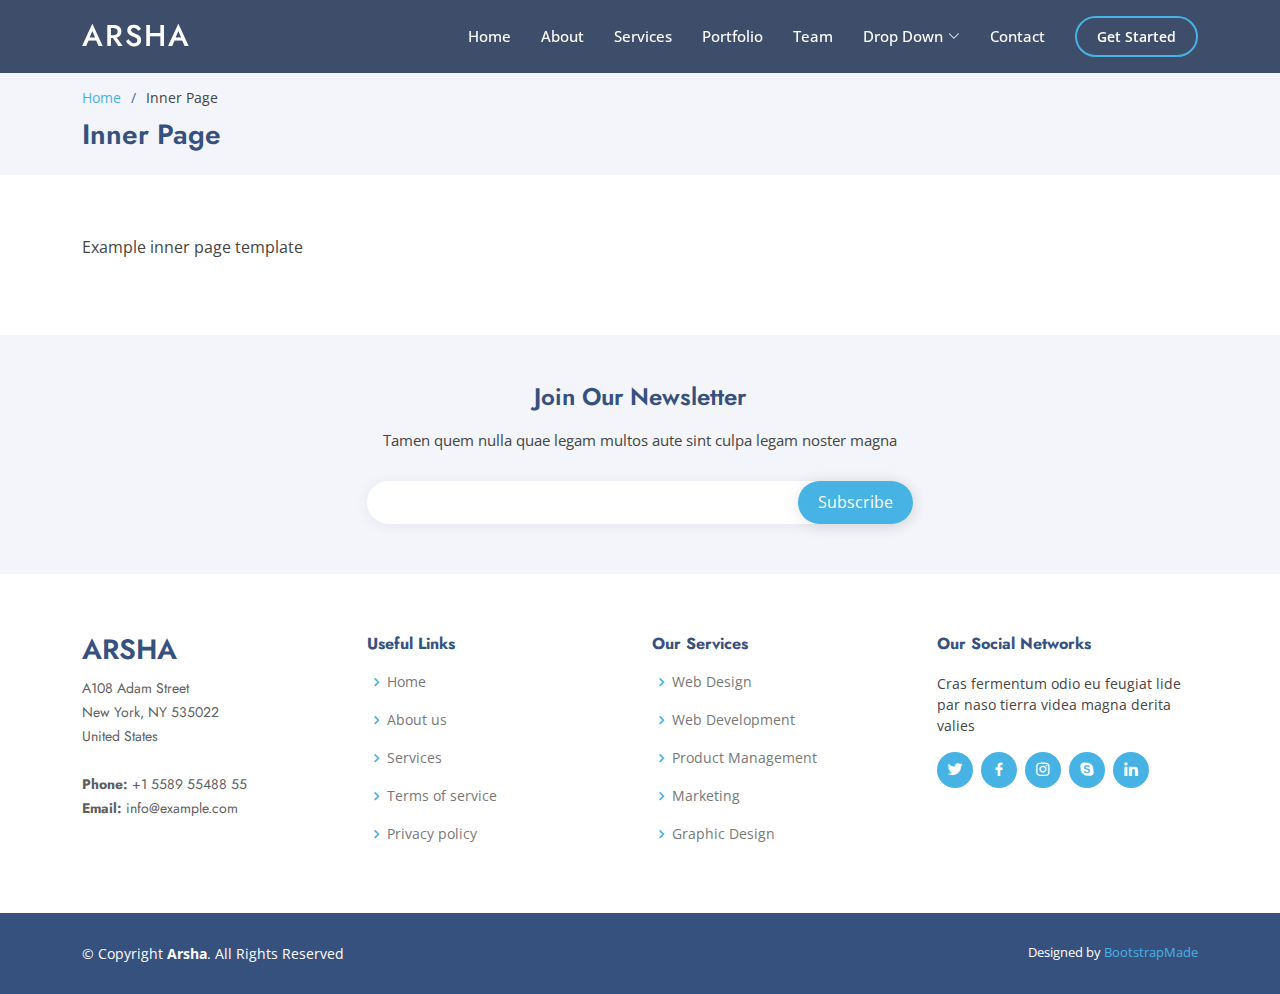
<file: inner-page.html>
<!DOCTYPE html>
<html lang="en">

<head>
  <meta charset="utf-8">
  <meta content="width=device-width, initial-scale=1.0" name="viewport">

  <title>Inner Page - Arsha Bootstrap Template</title>
  <meta content="" name="description">
  <meta content="" name="keywords">

  <!-- Favicons -->
  <link href="assets/img/favicon.png" rel="icon">
  <link href="assets/img/apple-touch-icon.png" rel="apple-touch-icon">

  <!-- Google Fonts -->
  <link href="https://fonts.googleapis.com/css?family=Open+Sans:300,300i,400,400i,600,600i,700,700i|Jost:300,300i,400,400i,500,500i,600,600i,700,700i|Poppins:300,300i,400,400i,500,500i,600,600i,700,700i" rel="stylesheet">

  <!-- Vendor CSS Files -->
  <link href="assets/vendor/aos/aos.css" rel="stylesheet">
  <link href="assets/vendor/bootstrap/css/bootstrap.min.css" rel="stylesheet">
  <link href="assets/vendor/bootstrap-icons/bootstrap-icons.css" rel="stylesheet">
  <link href="assets/vendor/boxicons/css/boxicons.min.css" rel="stylesheet">
  <link href="assets/vendor/glightbox/css/glightbox.min.css" rel="stylesheet">
  <link href="assets/vendor/remixicon/remixicon.css" rel="stylesheet">
  <link href="assets/vendor/swiper/swiper-bundle.min.css" rel="stylesheet">

  <!-- Template Main CSS File -->
  <link href="assets/css/style.css" rel="stylesheet">

  <!-- =======================================================
  * Template Name: Arsha
  * Updated: Jan 29 2024 with Bootstrap v5.3.2
  * Template URL: https://bootstrapmade.com/arsha-free-bootstrap-html-template-corporate/
  * Author: BootstrapMade.com
  * License: https://bootstrapmade.com/license/
  ======================================================== -->
</head>

<body>

  <!-- ======= Header ======= -->
  <header id="header" class="fixed-top header-inner-pages">
    <div class="container d-flex align-items-center">

      <h1 class="logo me-auto"><a href="index.html">Arsha</a></h1>
      <!-- Uncomment below if you prefer to use an image logo -->
      <!-- <a href="index.html" class="logo me-auto"><img src="assets/img/logo.png" alt="" class="img-fluid"></a>-->

      <nav id="navbar" class="navbar">
        <ul>
          <li><a class="nav-link scrollto " href="#hero">Home</a></li>
          <li><a class="nav-link scrollto" href="#about">About</a></li>
          <li><a class="nav-link scrollto" href="#services">Services</a></li>
          <li><a class="nav-link   scrollto" href="#portfolio">Portfolio</a></li>
          <li><a class="nav-link scrollto" href="#team">Team</a></li>
          <li class="dropdown"><a href="#"><span>Drop Down</span> <i class="bi bi-chevron-down"></i></a>
            <ul>
              <li><a href="#">Drop Down 1</a></li>
              <li class="dropdown"><a href="#"><span>Deep Drop Down</span> <i class="bi bi-chevron-right"></i></a>
                <ul>
                  <li><a href="#">Deep Drop Down 1</a></li>
                  <li><a href="#">Deep Drop Down 2</a></li>
                  <li><a href="#">Deep Drop Down 3</a></li>
                  <li><a href="#">Deep Drop Down 4</a></li>
                  <li><a href="#">Deep Drop Down 5</a></li>
                </ul>
              </li>
              <li><a href="#">Drop Down 2</a></li>
              <li><a href="#">Drop Down 3</a></li>
              <li><a href="#">Drop Down 4</a></li>
            </ul>
          </li>
          <li><a class="nav-link scrollto" href="#contact">Contact</a></li>
          <li><a class="getstarted scrollto" href="#about">Get Started</a></li>
        </ul>
        <i class="bi bi-list mobile-nav-toggle"></i>
      </nav><!-- .navbar -->

    </div>
  </header><!-- End Header -->

  <main id="main">

    <!-- ======= Breadcrumbs ======= -->
    <section id="breadcrumbs" class="breadcrumbs">
      <div class="container">

        <ol>
          <li><a href="index.html">Home</a></li>
          <li>Inner Page</li>
        </ol>
        <h2>Inner Page</h2>

      </div>
    </section><!-- End Breadcrumbs -->

    <section class="inner-page">
      <div class="container">
        <p>
          Example inner page template
        </p>
      </div>
    </section>

  </main><!-- End #main -->

  <!-- ======= Footer ======= -->
  <footer id="footer">

    <div class="footer-newsletter">
      <div class="container">
        <div class="row justify-content-center">
          <div class="col-lg-6">
            <h4>Join Our Newsletter</h4>
            <p>Tamen quem nulla quae legam multos aute sint culpa legam noster magna</p>
            <form action="" method="post">
              <input type="email" name="email"><input type="submit" value="Subscribe">
            </form>
          </div>
        </div>
      </div>
    </div>

    <div class="footer-top">
      <div class="container">
        <div class="row">

          <div class="col-lg-3 col-md-6 footer-contact">
            <h3>Arsha</h3>
            <p>
              A108 Adam Street <br>
              New York, NY 535022<br>
              United States <br><br>
              <strong>Phone:</strong> +1 5589 55488 55<br>
              <strong>Email:</strong> info@example.com<br>
            </p>
          </div>

          <div class="col-lg-3 col-md-6 footer-links">
            <h4>Useful Links</h4>
            <ul>
              <li><i class="bx bx-chevron-right"></i> <a href="#">Home</a></li>
              <li><i class="bx bx-chevron-right"></i> <a href="#">About us</a></li>
              <li><i class="bx bx-chevron-right"></i> <a href="#">Services</a></li>
              <li><i class="bx bx-chevron-right"></i> <a href="#">Terms of service</a></li>
              <li><i class="bx bx-chevron-right"></i> <a href="#">Privacy policy</a></li>
            </ul>
          </div>

          <div class="col-lg-3 col-md-6 footer-links">
            <h4>Our Services</h4>
            <ul>
              <li><i class="bx bx-chevron-right"></i> <a href="#">Web Design</a></li>
              <li><i class="bx bx-chevron-right"></i> <a href="#">Web Development</a></li>
              <li><i class="bx bx-chevron-right"></i> <a href="#">Product Management</a></li>
              <li><i class="bx bx-chevron-right"></i> <a href="#">Marketing</a></li>
              <li><i class="bx bx-chevron-right"></i> <a href="#">Graphic Design</a></li>
            </ul>
          </div>

          <div class="col-lg-3 col-md-6 footer-links">
            <h4>Our Social Networks</h4>
            <p>Cras fermentum odio eu feugiat lide par naso tierra videa magna derita valies</p>
            <div class="social-links mt-3">
              <a href="#" class="twitter"><i class="bx bxl-twitter"></i></a>
              <a href="#" class="facebook"><i class="bx bxl-facebook"></i></a>
              <a href="#" class="instagram"><i class="bx bxl-instagram"></i></a>
              <a href="#" class="google-plus"><i class="bx bxl-skype"></i></a>
              <a href="#" class="linkedin"><i class="bx bxl-linkedin"></i></a>
            </div>
          </div>

        </div>
      </div>
    </div>

    <div class="container footer-bottom clearfix">
      <div class="copyright">
        &copy; Copyright <strong><span>Arsha</span></strong>. All Rights Reserved
      </div>
      <div class="credits">
        <!-- All the links in the footer should remain intact. -->
        <!-- You can delete the links only if you purchased the pro version. -->
        <!-- Licensing information: https://bootstrapmade.com/license/ -->
        <!-- Purchase the pro version with working PHP/AJAX contact form: https://bootstrapmade.com/arsha-free-bootstrap-html-template-corporate/ -->
        Designed by <a href="https://bootstrapmade.com/">BootstrapMade</a>
      </div>
    </div>
  </footer><!-- End Footer -->

  <div id="preloader"></div>
  <a href="#" class="back-to-top d-flex align-items-center justify-content-center"><i class="bi bi-arrow-up-short"></i></a>

  <!-- Vendor JS Files -->
  <script src="assets/vendor/aos/aos.js"></script>
  <script src="assets/vendor/bootstrap/js/bootstrap.bundle.min.js"></script>
  <script src="assets/vendor/glightbox/js/glightbox.min.js"></script>
  <script src="assets/vendor/isotope-layout/isotope.pkgd.min.js"></script>
  <script src="assets/vendor/swiper/swiper-bundle.min.js"></script>
  <script src="assets/vendor/waypoints/noframework.waypoints.js"></script>
  <script src="assets/vendor/php-email-form/validate.js"></script>

  <!-- Template Main JS File -->
  <script src="assets/js/main.js"></script>

</body>

</html>
</file>
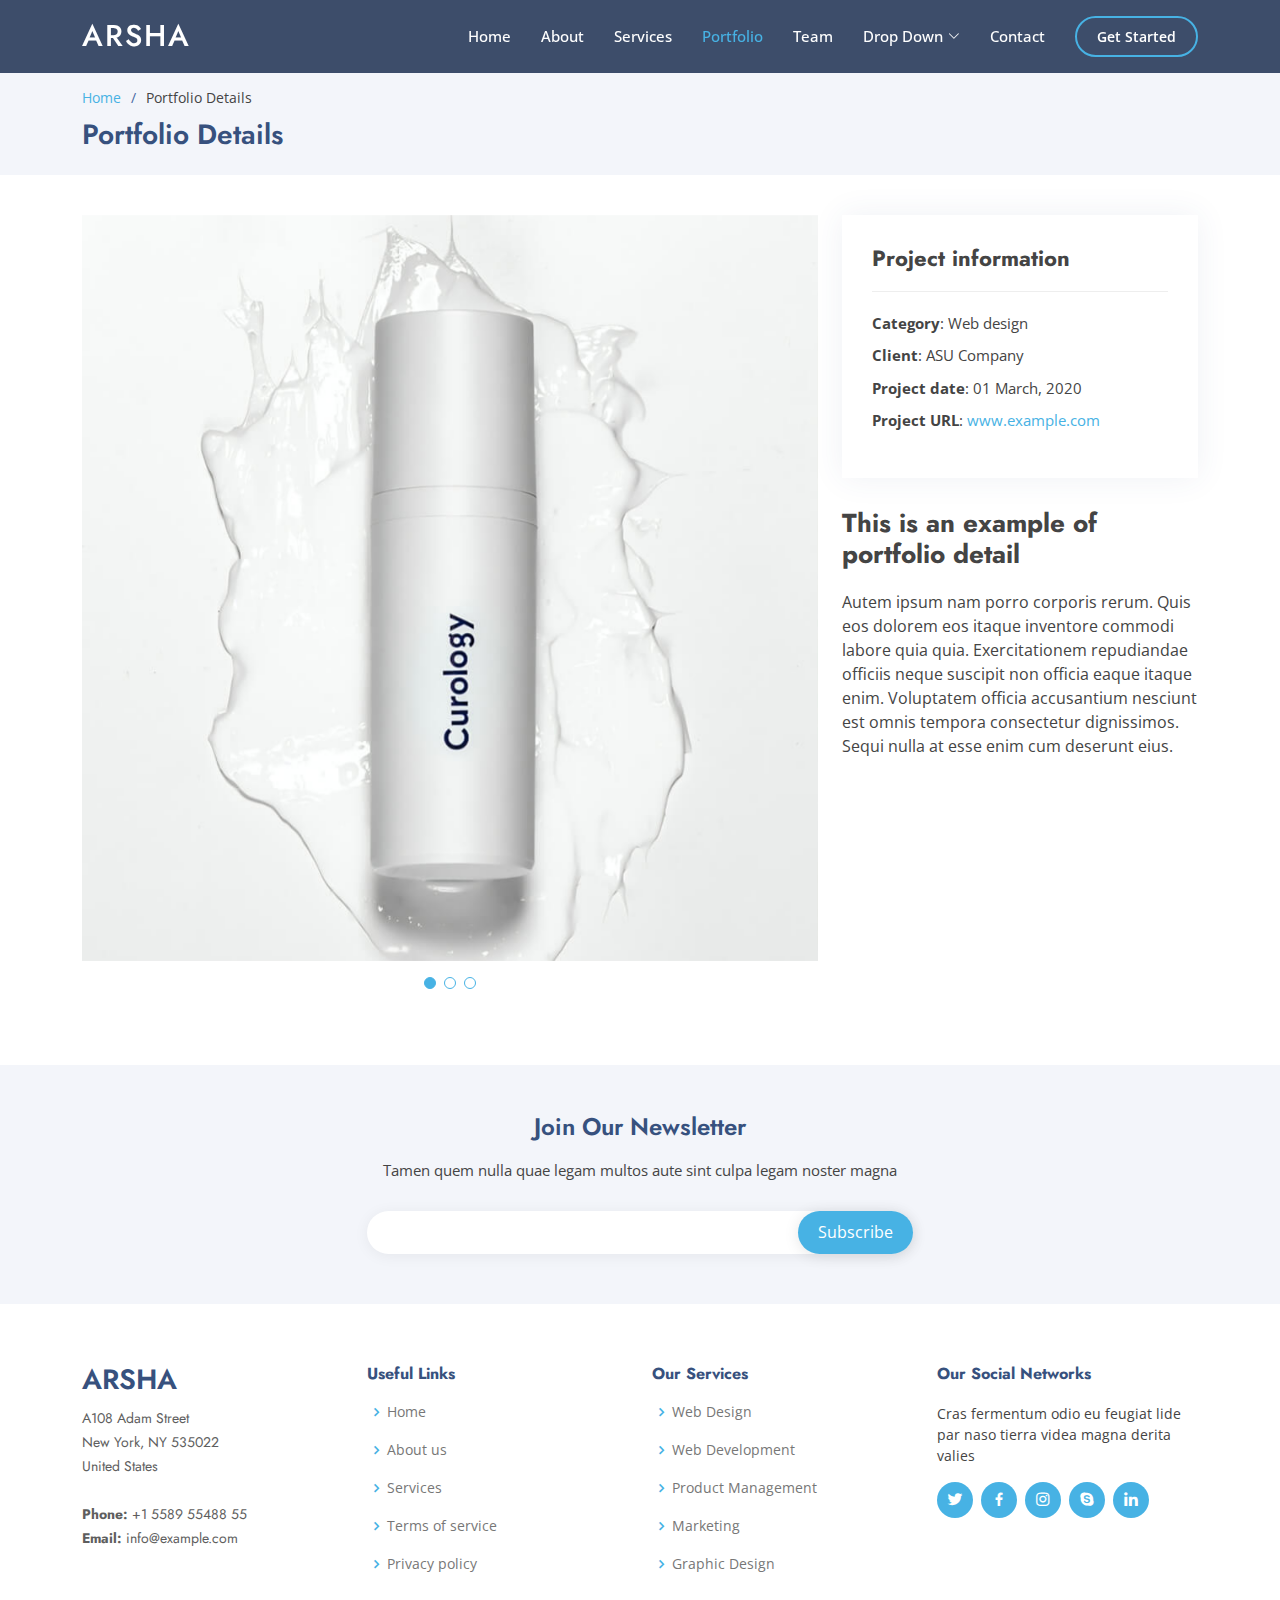
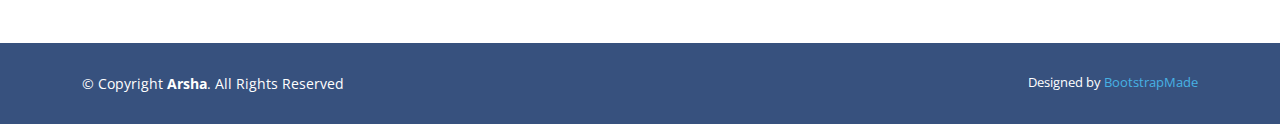
<file: portfolio-details.html>
<!DOCTYPE html>
<html lang="en">

<head>
  <meta charset="utf-8">
  <meta content="width=device-width, initial-scale=1.0" name="viewport">

  <title>Portfolio Details - Arsha Bootstrap Template</title>
  <meta content="" name="description">
  <meta content="" name="keywords">

  <!-- Favicons -->
  <link href="assets/img/favicon.png" rel="icon">
  <link href="assets/img/apple-touch-icon.png" rel="apple-touch-icon">

  <!-- Google Fonts -->
  <link href="https://fonts.googleapis.com/css?family=Open+Sans:300,300i,400,400i,600,600i,700,700i|Jost:300,300i,400,400i,500,500i,600,600i,700,700i|Poppins:300,300i,400,400i,500,500i,600,600i,700,700i" rel="stylesheet">

  <!-- Vendor CSS Files -->
  <link href="assets/vendor/aos/aos.css" rel="stylesheet">
  <link href="assets/vendor/bootstrap/css/bootstrap.min.css" rel="stylesheet">
  <link href="assets/vendor/bootstrap-icons/bootstrap-icons.css" rel="stylesheet">
  <link href="assets/vendor/boxicons/css/boxicons.min.css" rel="stylesheet">
  <link href="assets/vendor/glightbox/css/glightbox.min.css" rel="stylesheet">
  <link href="assets/vendor/remixicon/remixicon.css" rel="stylesheet">
  <link href="assets/vendor/swiper/swiper-bundle.min.css" rel="stylesheet">

  <!-- Template Main CSS File -->
  <link href="assets/css/style.css" rel="stylesheet">

  <!-- =======================================================
  * Template Name: Arsha
  * Updated: Jan 29 2024 with Bootstrap v5.3.2
  * Template URL: https://bootstrapmade.com/arsha-free-bootstrap-html-template-corporate/
  * Author: BootstrapMade.com
  * License: https://bootstrapmade.com/license/
  ======================================================== -->
</head>

<body>

  <!-- ======= Header ======= -->
  <header id="header" class="fixed-top header-inner-pages">
    <div class="container d-flex align-items-center">

      <h1 class="logo me-auto"><a href="index.html">Arsha</a></h1>
      <!-- Uncomment below if you prefer to use an image logo -->
      <!-- <a href="index.html" class="logo me-auto"><img src="assets/img/logo.png" alt="" class="img-fluid"></a>-->

      <nav id="navbar" class="navbar">
        <ul>
          <li><a class="nav-link scrollto " href="#hero">Home</a></li>
          <li><a class="nav-link scrollto" href="#about">About</a></li>
          <li><a class="nav-link scrollto" href="#services">Services</a></li>
          <li><a class="nav-link  active scrollto" href="#portfolio">Portfolio</a></li>
          <li><a class="nav-link scrollto" href="#team">Team</a></li>
          <li class="dropdown"><a href="#"><span>Drop Down</span> <i class="bi bi-chevron-down"></i></a>
            <ul>
              <li><a href="#">Drop Down 1</a></li>
              <li class="dropdown"><a href="#"><span>Deep Drop Down</span> <i class="bi bi-chevron-right"></i></a>
                <ul>
                  <li><a href="#">Deep Drop Down 1</a></li>
                  <li><a href="#">Deep Drop Down 2</a></li>
                  <li><a href="#">Deep Drop Down 3</a></li>
                  <li><a href="#">Deep Drop Down 4</a></li>
                  <li><a href="#">Deep Drop Down 5</a></li>
                </ul>
              </li>
              <li><a href="#">Drop Down 2</a></li>
              <li><a href="#">Drop Down 3</a></li>
              <li><a href="#">Drop Down 4</a></li>
            </ul>
          </li>
          <li><a class="nav-link scrollto" href="#contact">Contact</a></li>
          <li><a class="getstarted scrollto" href="#about">Get Started</a></li>
        </ul>
        <i class="bi bi-list mobile-nav-toggle"></i>
      </nav><!-- .navbar -->

    </div>
  </header><!-- End Header -->

  <main id="main">

    <!-- ======= Breadcrumbs ======= -->
    <section id="breadcrumbs" class="breadcrumbs">
      <div class="container">

        <ol>
          <li><a href="index.html">Home</a></li>
          <li>Portfolio Details</li>
        </ol>
        <h2>Portfolio Details</h2>

      </div>
    </section><!-- End Breadcrumbs -->

    <!-- ======= Portfolio Details Section ======= -->
    <section id="portfolio-details" class="portfolio-details">
      <div class="container">

        <div class="row gy-4">

          <div class="col-lg-8">
            <div class="portfolio-details-slider swiper">
              <div class="swiper-wrapper align-items-center">

                <div class="swiper-slide">
                  <img src="assets/img/portfolio/portfolio-1.jpg" alt="">
                </div>

                <div class="swiper-slide">
                  <img src="assets/img/portfolio/portfolio-2.jpg" alt="">
                </div>

                <div class="swiper-slide">
                  <img src="assets/img/portfolio/portfolio-3.jpg" alt="">
                </div>

              </div>
              <div class="swiper-pagination"></div>
            </div>
          </div>

          <div class="col-lg-4">
            <div class="portfolio-info">
              <h3>Project information</h3>
              <ul>
                <li><strong>Category</strong>: Web design</li>
                <li><strong>Client</strong>: ASU Company</li>
                <li><strong>Project date</strong>: 01 March, 2020</li>
                <li><strong>Project URL</strong>: <a href="#">www.example.com</a></li>
              </ul>
            </div>
            <div class="portfolio-description">
              <h2>This is an example of portfolio detail</h2>
              <p>
                Autem ipsum nam porro corporis rerum. Quis eos dolorem eos itaque inventore commodi labore quia quia. Exercitationem repudiandae officiis neque suscipit non officia eaque itaque enim. Voluptatem officia accusantium nesciunt est omnis tempora consectetur dignissimos. Sequi nulla at esse enim cum deserunt eius.
              </p>
            </div>
          </div>

        </div>

      </div>
    </section><!-- End Portfolio Details Section -->

  </main><!-- End #main -->

  <!-- ======= Footer ======= -->
  <footer id="footer">

    <div class="footer-newsletter">
      <div class="container">
        <div class="row justify-content-center">
          <div class="col-lg-6">
            <h4>Join Our Newsletter</h4>
            <p>Tamen quem nulla quae legam multos aute sint culpa legam noster magna</p>
            <form action="" method="post">
              <input type="email" name="email"><input type="submit" value="Subscribe">
            </form>
          </div>
        </div>
      </div>
    </div>

    <div class="footer-top">
      <div class="container">
        <div class="row">

          <div class="col-lg-3 col-md-6 footer-contact">
            <h3>Arsha</h3>
            <p>
              A108 Adam Street <br>
              New York, NY 535022<br>
              United States <br><br>
              <strong>Phone:</strong> +1 5589 55488 55<br>
              <strong>Email:</strong> info@example.com<br>
            </p>
          </div>

          <div class="col-lg-3 col-md-6 footer-links">
            <h4>Useful Links</h4>
            <ul>
              <li><i class="bx bx-chevron-right"></i> <a href="#">Home</a></li>
              <li><i class="bx bx-chevron-right"></i> <a href="#">About us</a></li>
              <li><i class="bx bx-chevron-right"></i> <a href="#">Services</a></li>
              <li><i class="bx bx-chevron-right"></i> <a href="#">Terms of service</a></li>
              <li><i class="bx bx-chevron-right"></i> <a href="#">Privacy policy</a></li>
            </ul>
          </div>

          <div class="col-lg-3 col-md-6 footer-links">
            <h4>Our Services</h4>
            <ul>
              <li><i class="bx bx-chevron-right"></i> <a href="#">Web Design</a></li>
              <li><i class="bx bx-chevron-right"></i> <a href="#">Web Development</a></li>
              <li><i class="bx bx-chevron-right"></i> <a href="#">Product Management</a></li>
              <li><i class="bx bx-chevron-right"></i> <a href="#">Marketing</a></li>
              <li><i class="bx bx-chevron-right"></i> <a href="#">Graphic Design</a></li>
            </ul>
          </div>

          <div class="col-lg-3 col-md-6 footer-links">
            <h4>Our Social Networks</h4>
            <p>Cras fermentum odio eu feugiat lide par naso tierra videa magna derita valies</p>
            <div class="social-links mt-3">
              <a href="#" class="twitter"><i class="bx bxl-twitter"></i></a>
              <a href="#" class="facebook"><i class="bx bxl-facebook"></i></a>
              <a href="#" class="instagram"><i class="bx bxl-instagram"></i></a>
              <a href="#" class="google-plus"><i class="bx bxl-skype"></i></a>
              <a href="#" class="linkedin"><i class="bx bxl-linkedin"></i></a>
            </div>
          </div>

        </div>
      </div>
    </div>

    <div class="container footer-bottom clearfix">
      <div class="copyright">
        &copy; Copyright <strong><span>Arsha</span></strong>. All Rights Reserved
      </div>
      <div class="credits">
        <!-- All the links in the footer should remain intact. -->
        <!-- You can delete the links only if you purchased the pro version. -->
        <!-- Licensing information: https://bootstrapmade.com/license/ -->
        <!-- Purchase the pro version with working PHP/AJAX contact form: https://bootstrapmade.com/arsha-free-bootstrap-html-template-corporate/ -->
        Designed by <a href="https://bootstrapmade.com/">BootstrapMade</a>
      </div>
    </div>
  </footer><!-- End Footer -->

  <div id="preloader"></div>
  <a href="#" class="back-to-top d-flex align-items-center justify-content-center"><i class="bi bi-arrow-up-short"></i></a>

  <!-- Vendor JS Files -->
  <script src="assets/vendor/aos/aos.js"></script>
  <script src="assets/vendor/bootstrap/js/bootstrap.bundle.min.js"></script>
  <script src="assets/vendor/glightbox/js/glightbox.min.js"></script>
  <script src="assets/vendor/isotope-layout/isotope.pkgd.min.js"></script>
  <script src="assets/vendor/swiper/swiper-bundle.min.js"></script>
  <script src="assets/vendor/waypoints/noframework.waypoints.js"></script>
  <script src="assets/vendor/php-email-form/validate.js"></script>

  <!-- Template Main JS File -->
  <script src="assets/js/main.js"></script>

</body>

</html>
</file>
<file: assets/css/style.css>
/**
* Template Name: Arsha
* Updated: Jan 29 2024 with Bootstrap v5.3.2
* Template URL: https://bootstrapmade.com/arsha-free-bootstrap-html-template-corporate/
* Author: BootstrapMade.com
* License: https://bootstrapmade.com/license/
*/

/*--------------------------------------------------------------
# General
--------------------------------------------------------------*/
body {
  font-family: "Open Sans", sans-serif;
  color: #444444;
}

a {
  color: #47b2e4;
  text-decoration: none;
}

a:hover {
  color: #73c5eb;
  text-decoration: none;
}

h1,
h2,
h3,
h4,
h5,
h6 {
  font-family: "Jost", sans-serif;
}

/*--------------------------------------------------------------
# Preloader
--------------------------------------------------------------*/
#preloader {
  position: fixed;
  top: 0;
  left: 0;
  right: 0;
  bottom: 0;
  z-index: 9999;
  overflow: hidden;
  background: #37517e;
}

#preloader:before {
  content: "";
  position: fixed;
  top: calc(50% - 30px);
  left: calc(50% - 30px);
  border: 6px solid #37517e;
  border-top-color: #fff;
  border-bottom-color: #fff;
  border-radius: 50%;
  width: 60px;
  height: 60px;
  animation: animate-preloader 1s linear infinite;
}

@keyframes animate-preloader {
  0% {
    transform: rotate(0deg);
  }

  100% {
    transform: rotate(360deg);
  }
}

/*--------------------------------------------------------------
# Back to top button
--------------------------------------------------------------*/
.back-to-top {
  position: fixed;
  visibility: hidden;
  opacity: 0;
  right: 15px;
  bottom: 15px;
  z-index: 996;
  background: #47b2e4;
  width: 40px;
  height: 40px;
  border-radius: 50px;
  transition: all 0.4s;
}

.back-to-top i {
  font-size: 24px;
  color: #fff;
  line-height: 0;
}

.back-to-top:hover {
  background: #6bc1e9;
  color: #fff;
}

.back-to-top.active {
  visibility: visible;
  opacity: 1;
}

/*--------------------------------------------------------------
# Header
--------------------------------------------------------------*/
#header {
  transition: all 0.5s;
  z-index: 997;
  padding: 15px 0;
}

#header.header-scrolled,
#header.header-inner-pages {
  background: rgba(40, 58, 90, 0.9);
}

#header .logo {
  font-size: 30px;
  margin: 0;
  padding: 0;
  line-height: 1;
  font-weight: 500;
  letter-spacing: 2px;
  text-transform: uppercase;
}

#header .logo a {
  color: #fff;
}

#header .logo img {
  max-height: 40px;
}

/*--------------------------------------------------------------
# Navigation Menu
--------------------------------------------------------------*/
/**
* Desktop Navigation 
*/
.navbar {
  padding: 0;
}

.navbar ul {
  margin: 0;
  padding: 0;
  display: flex;
  list-style: none;
  align-items: center;
}

.navbar li {
  position: relative;
}

.navbar a,
.navbar a:focus {
  display: flex;
  align-items: center;
  justify-content: space-between;
  padding: 10px 0 10px 30px;
  font-size: 15px;
  font-weight: 500;
  color: #fff;
  white-space: nowrap;
  transition: 0.3s;
}

.navbar a i,
.navbar a:focus i {
  font-size: 12px;
  line-height: 0;
  margin-left: 5px;
}

.navbar a:hover,
.navbar .active,
.navbar .active:focus,
.navbar li:hover>a {
  color: #47b2e4;
}

.navbar .getstarted,
.navbar .getstarted:focus {
  padding: 8px 20px;
  margin-left: 30px;
  border-radius: 50px;
  color: #fff;
  font-size: 14px;
  border: 2px solid #47b2e4;
  font-weight: 600;
}

.navbar .getstarted:hover,
.navbar .getstarted:focus:hover {
  color: #fff;
  background: #31a9e1;
}

.navbar .dropdown ul {
  display: block;
  position: absolute;
  left: 14px;
  top: calc(100% + 30px);
  margin: 0;
  padding: 10px 0;
  z-index: 99;
  opacity: 0;
  visibility: hidden;
  background: #fff;
  box-shadow: 0px 0px 30px rgba(127, 137, 161, 0.25);
  transition: 0.3s;
  border-radius: 4px;
}

.navbar .dropdown ul li {
  min-width: 200px;
}

.navbar .dropdown ul a {
  padding: 10px 20px;
  font-size: 14px;
  text-transform: none;
  font-weight: 500;
  color: #0c3c53;
}

.navbar .dropdown ul a i {
  font-size: 12px;
}

.navbar .dropdown ul a:hover,
.navbar .dropdown ul .active:hover,
.navbar .dropdown ul li:hover>a {
  color: #47b2e4;
}

.navbar .dropdown:hover>ul {
  opacity: 1;
  top: 100%;
  visibility: visible;
}

.navbar .dropdown .dropdown ul {
  top: 0;
  left: calc(100% - 30px);
  visibility: hidden;
}

.navbar .dropdown .dropdown:hover>ul {
  opacity: 1;
  top: 0;
  left: 100%;
  visibility: visible;
}

@media (max-width: 1366px) {
  .navbar .dropdown .dropdown ul {
    left: -90%;
  }

  .navbar .dropdown .dropdown:hover>ul {
    left: -100%;
  }
}

/**
* Mobile Navigation 
*/
.mobile-nav-toggle {
  color: #fff;
  font-size: 28px;
  cursor: pointer;
  display: none;
  line-height: 0;
  transition: 0.5s;
}

.mobile-nav-toggle.bi-x {
  color: #fff;
}

@media (max-width: 991px) {
  .mobile-nav-toggle {
    display: block;
  }

  .navbar ul {
    display: none;
  }
}

.navbar-mobile {
  position: fixed;
  overflow: hidden;
  top: 0;
  right: 0;
  left: 0;
  bottom: 0;
  background: rgba(40, 58, 90, 0.9);
  transition: 0.3s;
  z-index: 999;
}

.navbar-mobile .mobile-nav-toggle {
  position: absolute;
  top: 15px;
  right: 15px;
}

.navbar-mobile ul {
  display: block;
  position: absolute;
  top: 55px;
  right: 15px;
  bottom: 15px;
  left: 15px;
  padding: 10px 0;
  border-radius: 10px;
  background-color: #fff;
  overflow-y: auto;
  transition: 0.3s;
}

.navbar-mobile a,
.navbar-mobile a:focus {
  padding: 10px 20px;
  font-size: 15px;
  color: #37517e;
}

.navbar-mobile a:hover,
.navbar-mobile .active,
.navbar-mobile li:hover>a {
  color: #47b2e4;
}

.navbar-mobile .getstarted,
.navbar-mobile .getstarted:focus {
  margin: 15px;
  color: #37517e;
}

.navbar-mobile .dropdown ul {
  position: static;
  display: none;
  margin: 10px 20px;
  padding: 10px 0;
  z-index: 99;
  opacity: 1;
  visibility: visible;
  background: #fff;
  box-shadow: 0px 0px 30px rgba(127, 137, 161, 0.25);
}

.navbar-mobile .dropdown ul li {
  min-width: 200px;
}

.navbar-mobile .dropdown ul a {
  padding: 10px 20px;
}

.navbar-mobile .dropdown ul a i {
  font-size: 12px;
}

.navbar-mobile .dropdown ul a:hover,
.navbar-mobile .dropdown ul .active:hover,
.navbar-mobile .dropdown ul li:hover>a {
  color: #47b2e4;
}

.navbar-mobile .dropdown>.dropdown-active {
  display: block;
  visibility: visible !important;
}

/*--------------------------------------------------------------
# Hero Section
--------------------------------------------------------------*/
#hero {
  width: 100%;
  height: 80vh;
  background: #37517e;
}

#hero .container {
  padding-top: 72px;
}

#hero h1 {
  margin: 0 0 10px 0;
  font-size: 48px;
  font-weight: 700;
  line-height: 56px;
  color: #fff;
}

#hero h2 {
  color: rgba(255, 255, 255, 0.6);
  margin-bottom: 50px;
  font-size: 24px;
}

#hero .btn-get-started {
  font-family: "Jost", sans-serif;
  font-weight: 500;
  font-size: 16px;
  letter-spacing: 1px;
  display: inline-block;
  padding: 10px 28px 11px 28px;
  border-radius: 50px;
  transition: 0.5s;
  margin: 10px 0 0 0;
  color: #fff;
  background: #47b2e4;
}

#hero .btn-get-started:hover {
  background: #209dd8;
}

#hero .btn-watch-video {
  font-size: 16px;
  display: flex;
  align-items: center;
  transition: 0.5s;
  margin: 10px 0 0 25px;
  color: #fff;
  line-height: 1;
}

#hero .btn-watch-video i {
  line-height: 0;
  color: #fff;
  font-size: 32px;
  transition: 0.3s;
  margin-right: 8px;
}

#hero .btn-watch-video:hover i {
  color: #47b2e4;
}

#hero .animated {
  animation: up-down 2s ease-in-out infinite alternate-reverse both;
}

@media (max-width: 991px) {
  #hero {
    height: 100vh;
    text-align: center;
  }

  #hero .animated {
    animation: none;
  }

  #hero .hero-img {
    text-align: center;
  }

  #hero .hero-img img {
    width: 50%;
  }
}

@media (max-width: 768px) {
  #hero h1 {
    font-size: 28px;
    line-height: 36px;
  }

  #hero h2 {
    font-size: 18px;
    line-height: 24px;
    margin-bottom: 30px;
  }

  #hero .hero-img img {
    width: 70%;
  }
}

@media (max-width: 575px) {
  #hero .hero-img img {
    width: 80%;
  }

  #hero .btn-get-started {
    font-size: 16px;
    padding: 10px 24px 11px 24px;
  }
}

@keyframes up-down {
  0% {
    transform: translateY(10px);
  }

  100% {
    transform: translateY(-10px);
  }
}

/*--------------------------------------------------------------
# Sections General
--------------------------------------------------------------*/
section {
  padding: 60px 0;
  overflow: hidden;
}

.section-bg {
  background-color: #f3f5fa;
}

.section-title {
  text-align: center;
  padding-bottom: 30px;
}

.section-title h2 {
  font-size: 32px;
  font-weight: bold;
  text-transform: uppercase;
  margin-bottom: 20px;
  padding-bottom: 20px;
  position: relative;
  color: #37517e;
}

.section-title h2::before {
  content: "";
  position: absolute;
  display: block;
  width: 120px;
  height: 1px;
  background: #ddd;
  bottom: 1px;
  left: calc(50% - 60px);
}

.section-title h2::after {
  content: "";
  position: absolute;
  display: block;
  width: 40px;
  height: 3px;
  background: #47b2e4;
  bottom: 0;
  left: calc(50% - 20px);
}

.section-title p {
  margin-bottom: 0;
}

/*--------------------------------------------------------------
# Clients
--------------------------------------------------------------*/
.clients {
  padding: 12px 0;
  text-align: center;
}

.clients img {
  max-width: 45%;
  transition: all 0.4s ease-in-out;
  display: inline-block;
  padding: 15px 0;
  filter: grayscale(100);
}

.clients img:hover {
  filter: none;
  transform: scale(1.1);
}

@media (max-width: 768px) {
  .clients img {
    max-width: 40%;
  }
}

/*--------------------------------------------------------------
# About Us
--------------------------------------------------------------*/
.about .content h3 {
  font-weight: 600;
  font-size: 26px;
}

.about .content ul {
  list-style: none;
  padding: 0;
}

.about .content ul li {
  padding-left: 28px;
  position: relative;
}

.about .content ul li+li {
  margin-top: 10px;
}

.about .content ul i {
  position: absolute;
  left: 0;
  top: 2px;
  font-size: 20px;
  color: #47b2e4;
  line-height: 1;
}

.about .content p:last-child {
  margin-bottom: 0;
}

.about .content .btn-learn-more {
  font-family: "Poppins", sans-serif;
  font-weight: 500;
  font-size: 14px;
  letter-spacing: 1px;
  display: inline-block;
  padding: 12px 32px;
  border-radius: 4px;
  transition: 0.3s;
  line-height: 1;
  color: #47b2e4;
  animation-delay: 0.8s;
  margin-top: 6px;
  border: 2px solid #47b2e4;
}

.about .content .btn-learn-more:hover {
  background: #47b2e4;
  color: #fff;
  text-decoration: none;
}

/*--------------------------------------------------------------
# Why Us
--------------------------------------------------------------*/
.why-us .content {
  padding: 60px 100px 0 100px;
}

.why-us .content h3 {
  font-weight: 400;
  font-size: 34px;
  color: #37517e;
}

.why-us .content h4 {
  font-size: 20px;
  font-weight: 700;
  margin-top: 5px;
}

.why-us .content p {
  font-size: 15px;
  color: #848484;
}

.why-us .img {
  background-size: contain;
  background-repeat: no-repeat;
  background-position: center center;
}

.why-us .accordion-list {
  padding: 0 100px 60px 100px;
}

.why-us .accordion-list ul {
  padding: 0;
  list-style: none;
}

.why-us .accordion-list li+li {
  margin-top: 15px;
}

.why-us .accordion-list li {
  padding: 20px;
  background: #fff;
  border-radius: 4px;
}

.why-us .accordion-list a {
  display: block;
  position: relative;
  font-family: "Poppins", sans-serif;
  font-size: 16px;
  line-height: 24px;
  font-weight: 500;
  padding-right: 30px;
  outline: none;
  cursor: pointer;
}

.why-us .accordion-list span {
  color: #47b2e4;
  font-weight: 600;
  font-size: 18px;
  padding-right: 10px;
}

.why-us .accordion-list i {
  font-size: 24px;
  position: absolute;
  right: 0;
  top: 0;
}

.why-us .accordion-list p {
  margin-bottom: 0;
  padding: 10px 0 0 0;
}

.why-us .accordion-list .icon-show {
  display: none;
}

.why-us .accordion-list a.collapsed {
  color: #343a40;
}

.why-us .accordion-list a.collapsed:hover {
  color: #47b2e4;
}

.why-us .accordion-list a.collapsed .icon-show {
  display: inline-block;
}

.why-us .accordion-list a.collapsed .icon-close {
  display: none;
}

@media (max-width: 1024px) {

  .why-us .content,
  .why-us .accordion-list {
    padding-left: 0;
    padding-right: 0;
  }
}

@media (max-width: 992px) {
  .why-us .img {
    min-height: 400px;
  }

  .why-us .content {
    padding-top: 30px;
  }

  .why-us .accordion-list {
    padding-bottom: 30px;
  }
}

@media (max-width: 575px) {
  .why-us .img {
    min-height: 200px;
  }
}

/*--------------------------------------------------------------
# Skills
--------------------------------------------------------------*/
.skills .content h3 {
  font-weight: 700;
  font-size: 32px;
  color: #37517e;
  font-family: "Poppins", sans-serif;
}

.skills .content ul {
  list-style: none;
  padding: 0;
}

.skills .content ul li {
  padding-bottom: 10px;
}

.skills .content ul i {
  font-size: 20px;
  padding-right: 4px;
  color: #47b2e4;
}

.skills .content p:last-child {
  margin-bottom: 0;
}

.skills .progress {
  height: 60px;
  display: block;
  background: none;
  border-radius: 0;
}

.skills .progress .skill {
  padding: 0;
  margin: 0 0 6px 0;
  text-transform: uppercase;
  display: block;
  font-weight: 600;
  font-family: "Poppins", sans-serif;
  color: #37517e;
}

.skills .progress .skill .val {
  float: right;
  font-style: normal;
}

.skills .progress-bar-wrap {
  background: #e8edf5;
  height: 10px;
}

.skills .progress-bar {
  width: 1px;
  height: 10px;
  transition: 0.9s;
  background-color: #4668a2;
}

/*--------------------------------------------------------------
# Services
--------------------------------------------------------------*/
.services .icon-box {
  box-shadow: 0px 0 25px 0 rgba(0, 0, 0, 0.1);
  padding: 50px 30px;
  transition: all ease-in-out 0.4s;
  background: #fff;
}

.services .icon-box .icon {
  margin-bottom: 10px;
}

.services .icon-box .icon i {
  color: #47b2e4;
  font-size: 36px;
  transition: 0.3s;
}

.services .icon-box h4 {
  font-weight: 500;
  margin-bottom: 15px;
  font-size: 24px;
}

.services .icon-box h4 a {
  color: #37517e;
  transition: ease-in-out 0.3s;
}

.services .icon-box p {
  line-height: 24px;
  font-size: 14px;
  margin-bottom: 0;
}

.services .icon-box:hover {
  transform: translateY(-10px);
}

.services .icon-box:hover h4 a {
  color: #47b2e4;
}

/*--------------------------------------------------------------
# Cta
--------------------------------------------------------------*/
.cta {
  background: linear-gradient(rgba(40, 58, 90, 0.9), rgba(40, 58, 90, 0.9)), url("../img/cta-bg.jpg") fixed center center;
  background-size: cover;
  padding: 120px 0;
}

.cta h3 {
  color: #fff;
  font-size: 28px;
  font-weight: 700;
}

.cta p {
  color: #fff;
}

.cta .cta-btn {
  font-family: "Jost", sans-serif;
  font-weight: 500;
  font-size: 16px;
  letter-spacing: 1px;
  display: inline-block;
  padding: 12px 40px;
  border-radius: 50px;
  transition: 0.5s;
  margin: 10px;
  border: 2px solid #fff;
  color: #fff;
}

.cta .cta-btn:hover {
  background: #47b2e4;
  border: 2px solid #47b2e4;
}

@media (max-width: 1024px) {
  .cta {
    background-attachment: scroll;
  }
}

@media (min-width: 769px) {
  .cta .cta-btn-container {
    display: flex;
    align-items: center;
    justify-content: flex-end;
  }
}

/*--------------------------------------------------------------
# Portfolio
--------------------------------------------------------------*/
.portfolio #portfolio-flters {
  list-style: none;
  margin-bottom: 20px;
}

.portfolio #portfolio-flters li {
  cursor: pointer;
  display: inline-block;
  margin: 10px 5px;
  font-size: 15px;
  font-weight: 500;
  line-height: 1;
  color: #444444;
  transition: all 0.3s;
  padding: 8px 20px;
  border-radius: 50px;
  font-family: "Poppins", sans-serif;
}

.portfolio #portfolio-flters li:hover,
.portfolio #portfolio-flters li.filter-active {
  background: #47b2e4;
  color: #fff;
}

.portfolio .portfolio-item {
  margin-bottom: 30px;
}

.portfolio .portfolio-item .portfolio-img {
  overflow: hidden;
}

.portfolio .portfolio-item .portfolio-img img {
  transition: all 0.6s;
}

.portfolio .portfolio-item .portfolio-info {
  opacity: 0;
  position: absolute;
  left: 15px;
  bottom: 0;
  z-index: 3;
  right: 15px;
  transition: all 0.3s;
  background: rgba(55, 81, 126, 0.8);
  padding: 10px 15px;
}

.portfolio .portfolio-item .portfolio-info h4 {
  font-size: 18px;
  color: #fff;
  font-weight: 600;
  color: #fff;
  margin-bottom: 0px;
}

.portfolio .portfolio-item .portfolio-info p {
  color: #f9fcfe;
  font-size: 14px;
  margin-bottom: 0;
}

.portfolio .portfolio-item .portfolio-info .preview-link,
.portfolio .portfolio-item .portfolio-info .details-link {
  position: absolute;
  right: 40px;
  font-size: 24px;
  top: calc(50% - 18px);
  color: #fff;
  transition: 0.3s;
}

.portfolio .portfolio-item .portfolio-info .preview-link:hover,
.portfolio .portfolio-item .portfolio-info .details-link:hover {
  color: #47b2e4;
}

.portfolio .portfolio-item .portfolio-info .details-link {
  right: 10px;
}

.portfolio .portfolio-item:hover .portfolio-img img {
  transform: scale(1.15);
}

.portfolio .portfolio-item:hover .portfolio-info {
  opacity: 1;
}

/*--------------------------------------------------------------
# Portfolio Details
--------------------------------------------------------------*/
.portfolio-details {
  padding-top: 40px;
}

.portfolio-details .portfolio-details-slider img {
  width: 100%;
}

.portfolio-details .portfolio-details-slider .swiper-pagination {
  margin-top: 20px;
  position: relative;
}

.portfolio-details .portfolio-details-slider .swiper-pagination .swiper-pagination-bullet {
  width: 12px;
  height: 12px;
  background-color: #fff;
  opacity: 1;
  border: 1px solid #47b2e4;
}

.portfolio-details .portfolio-details-slider .swiper-pagination .swiper-pagination-bullet-active {
  background-color: #47b2e4;
}

.portfolio-details .portfolio-info {
  padding: 30px;
  box-shadow: 0px 0 30px rgba(55, 81, 126, 0.08);
}

.portfolio-details .portfolio-info h3 {
  font-size: 22px;
  font-weight: 700;
  margin-bottom: 20px;
  padding-bottom: 20px;
  border-bottom: 1px solid #eee;
}

.portfolio-details .portfolio-info ul {
  list-style: none;
  padding: 0;
  font-size: 15px;
}

.portfolio-details .portfolio-info ul li+li {
  margin-top: 10px;
}

.portfolio-details .portfolio-description {
  padding-top: 30px;
}

.portfolio-details .portfolio-description h2 {
  font-size: 26px;
  font-weight: 700;
  margin-bottom: 20px;
}

.portfolio-details .portfolio-description p {
  padding: 0;
}

/*--------------------------------------------------------------
# Team
--------------------------------------------------------------*/
.team .member {
  position: relative;
  box-shadow: 0px 2px 15px rgba(0, 0, 0, 0.1);
  padding: 30px;
  border-radius: 5px;
  background: #fff;
  transition: 0.5s;
  height: 100%;
}

.team .member .pic {
  overflow: hidden;
  width: 180px;
  border-radius: 50%;
}

.team .member .pic img {
  transition: ease-in-out 0.3s;
}

.team .member:hover {
  transform: translateY(-10px);
}

.team .member .member-info {
  padding-left: 30px;
}

.team .member h4 {
  font-weight: 700;
  margin-bottom: 5px;
  font-size: 20px;
  color: #37517e;
}

.team .member span {
  display: block;
  font-size: 15px;
  padding-bottom: 10px;
  position: relative;
  font-weight: 500;
}

.team .member span::after {
  content: "";
  position: absolute;
  display: block;
  width: 50px;
  height: 1px;
  background: #cbd6e9;
  bottom: 0;
  left: 0;
}

.team .member p {
  margin: 10px 0 0 0;
  font-size: 14px;
}

.team .member .social {
  margin-top: 12px;
  display: flex;
  align-items: center;
  justify-content: flex-start;
}

.team .member .social a {
  transition: ease-in-out 0.3s;
  display: flex;
  align-items: center;
  justify-content: center;
  border-radius: 50px;
  width: 32px;
  height: 32px;
  background: #eff2f8;
}

.team .member .social a i {
  color: #37517e;
  font-size: 16px;
  margin: 0 2px;
}

.team .member .social a:hover {
  background: #47b2e4;
}

.team .member .social a:hover i {
  color: #fff;
}

.team .member .social a+a {
  margin-left: 8px;
}

/*--------------------------------------------------------------
# Pricing
--------------------------------------------------------------*/
.pricing .row {
  padding-top: 40px;
}

.pricing .box {
  padding: 60px 40px;
  box-shadow: 0 3px 20px -2px rgba(20, 45, 100, 0.1);
  background: #fff;
  height: 100%;
  border-top: 4px solid #fff;
  border-radius: 5px;
}

.pricing h3 {
  font-weight: 500;
  margin-bottom: 15px;
  font-size: 20px;
  color: #37517e;
}

.pricing h4 {
  font-size: 48px;
  color: #37517e;
  font-weight: 400;
  font-family: "Jost", sans-serif;
  margin-bottom: 25px;
}

.pricing h4 sup {
  font-size: 28px;
}

.pricing h4 span {
  color: #47b2e4;
  font-size: 18px;
  display: block;
}

.pricing ul {
  padding: 20px 0;
  list-style: none;
  color: #999;
  text-align: left;
  line-height: 20px;
}

.pricing ul li {
  padding: 10px 0 10px 30px;
  position: relative;
}

.pricing ul i {
  color: #28a745;
  font-size: 24px;
  position: absolute;
  left: 0;
  top: 6px;
}

.pricing ul .na {
  color: #ccc;
}

.pricing ul .na i {
  color: #ccc;
}

.pricing ul .na span {
  text-decoration: line-through;
}

.pricing .buy-btn {
  display: inline-block;
  padding: 12px 35px;
  border-radius: 50px;
  color: #47b2e4;
  transition: none;
  font-size: 16px;
  font-weight: 500;
  font-family: "Jost", sans-serif;
  transition: 0.3s;
  border: 1px solid #47b2e4;
}

.pricing .buy-btn:hover {
  background: #47b2e4;
  color: #fff;
}

.pricing .featured {
  border-top-color: #47b2e4;
}

.pricing .featured .buy-btn {
  background: #47b2e4;
  color: #fff;
}

.pricing .featured .buy-btn:hover {
  background: #23a3df;
}

@media (max-width: 992px) {
  .pricing .box {
    max-width: 60%;
    margin: 0 auto 30px auto;
  }
}

@media (max-width: 767px) {
  .pricing .box {
    max-width: 80%;
    margin: 0 auto 30px auto;
  }
}

@media (max-width: 420px) {
  .pricing .box {
    max-width: 100%;
    margin: 0 auto 30px auto;
  }
}

/*--------------------------------------------------------------
# Frequently Asked Questions
--------------------------------------------------------------*/
.faq .faq-list {
  padding: 0 100px;
}

.faq .faq-list ul {
  padding: 0;
  list-style: none;
}

.faq .faq-list li+li {
  margin-top: 15px;
}

.faq .faq-list li {
  padding: 20px;
  background: #fff;
  border-radius: 4px;
  position: relative;
}

.faq .faq-list a {
  display: block;
  position: relative;
  font-family: "Poppins", sans-serif;
  font-size: 16px;
  line-height: 24px;
  font-weight: 500;
  padding: 0 30px;
  outline: none;
  cursor: pointer;
}

.faq .faq-list .icon-help {
  font-size: 24px;
  position: absolute;
  right: 0;
  left: 20px;
  color: #47b2e4;
}

.faq .faq-list .icon-show,
.faq .faq-list .icon-close {
  font-size: 24px;
  position: absolute;
  right: 0;
  top: 0;
}

.faq .faq-list p {
  margin-bottom: 0;
  padding: 10px 0 0 0;
}

.faq .faq-list .icon-show {
  display: none;
}

.faq .faq-list a.collapsed {
  color: #37517e;
  transition: 0.3s;
}

.faq .faq-list a.collapsed:hover {
  color: #47b2e4;
}

.faq .faq-list a.collapsed .icon-show {
  display: inline-block;
}

.faq .faq-list a.collapsed .icon-close {
  display: none;
}

@media (max-width: 1200px) {
  .faq .faq-list {
    padding: 0;
  }
}

/*--------------------------------------------------------------
# Contact
--------------------------------------------------------------*/
.contact .info {
  border-top: 3px solid #47b2e4;
  border-bottom: 3px solid #47b2e4;
  padding: 30px;
  background: #fff;
  width: 100%;
  box-shadow: 0 0 24px 0 rgba(0, 0, 0, 0.1);
}

.contact .info i {
  font-size: 20px;
  color: #47b2e4;
  float: left;
  width: 44px;
  height: 44px;
  background: #e7f5fb;
  display: flex;
  justify-content: center;
  align-items: center;
  border-radius: 50px;
  transition: all 0.3s ease-in-out;
}

.contact .info h4 {
  padding: 0 0 0 60px;
  font-size: 22px;
  font-weight: 600;
  margin-bottom: 5px;
  color: #37517e;
}

.contact .info p {
  padding: 0 0 10px 60px;
  margin-bottom: 20px;
  font-size: 14px;
  color: #6182ba;
}

.contact .info .email p {
  padding-top: 5px;
}

.contact .info .social-links {
  padding-left: 60px;
}

.contact .info .social-links a {
  font-size: 18px;
  display: inline-block;
  background: #333;
  color: #fff;
  line-height: 1;
  padding: 8px 0;
  border-radius: 50%;
  text-align: center;
  width: 36px;
  height: 36px;
  transition: 0.3s;
  margin-right: 10px;
}

.contact .info .social-links a:hover {
  background: #47b2e4;
  color: #fff;
}

.contact .info .email:hover i,
.contact .info .address:hover i,
.contact .info .phone:hover i {
  background: #47b2e4;
  color: #fff;
}

.contact .php-email-form {
  width: 100%;
  border-top: 3px solid #47b2e4;
  border-bottom: 3px solid #47b2e4;
  padding: 30px;
  background: #fff;
  box-shadow: 0 0 24px 0 rgba(0, 0, 0, 0.12);
}

.contact .php-email-form .form-group {
  padding-bottom: 8px;
}

.contact .php-email-form .validate {
  display: none;
  color: red;
  margin: 0 0 15px 0;
  font-weight: 400;
  font-size: 13px;
}

.contact .php-email-form .error-message {
  display: none;
  color: #fff;
  background: #ed3c0d;
  text-align: left;
  padding: 15px;
  font-weight: 600;
}

.contact .php-email-form .error-message br+br {
  margin-top: 25px;
}

.contact .php-email-form .sent-message {
  display: none;
  color: #fff;
  background: #18d26e;
  text-align: center;
  padding: 15px;
  font-weight: 600;
}

.contact .php-email-form .loading {
  display: none;
  background: #fff;
  text-align: center;
  padding: 15px;
}

.contact .php-email-form .loading:before {
  content: "";
  display: inline-block;
  border-radius: 50%;
  width: 24px;
  height: 24px;
  margin: 0 10px -6px 0;
  border: 3px solid #18d26e;
  border-top-color: #eee;
  animation: animate-loading 1s linear infinite;
}

.contact .php-email-form .form-group {
  margin-bottom: 20px;
}

.contact .php-email-form label {
  padding-bottom: 8px;
}

.contact .php-email-form input,
.contact .php-email-form textarea {
  border-radius: 0;
  box-shadow: none;
  font-size: 14px;
  border-radius: 4px;
}

.contact .php-email-form input:focus,
.contact .php-email-form textarea:focus {
  border-color: #47b2e4;
}

.contact .php-email-form input {
  height: 44px;
}

.contact .php-email-form textarea {
  padding: 10px 12px;
}

.contact .php-email-form button[type=submit] {
  background: #47b2e4;
  border: 0;
  padding: 12px 34px;
  color: #fff;
  transition: 0.4s;
  border-radius: 50px;
}

.contact .php-email-form button[type=submit]:hover {
  background: #209dd8;
}

@keyframes animate-loading {
  0% {
    transform: rotate(0deg);
  }

  100% {
    transform: rotate(360deg);
  }
}

/*--------------------------------------------------------------
# Breadcrumbs
--------------------------------------------------------------*/
.breadcrumbs {
  padding: 15px 0;
  background: #f3f5fa;
  min-height: 40px;
  margin-top: 72px;
}

@media (max-width: 992px) {
  .breadcrumbs {
    margin-top: 68px;
  }
}

.breadcrumbs h2 {
  font-size: 28px;
  font-weight: 600;
  color: #37517e;
}

.breadcrumbs ol {
  display: flex;
  flex-wrap: wrap;
  list-style: none;
  padding: 0 0 10px 0;
  margin: 0;
  font-size: 14px;
}

.breadcrumbs ol li+li {
  padding-left: 10px;
}

.breadcrumbs ol li+li::before {
  display: inline-block;
  padding-right: 10px;
  color: #4668a2;
  content: "/";
}

/*--------------------------------------------------------------
# Footer
--------------------------------------------------------------*/
#footer {
  font-size: 14px;
  background: #37517e;
}

#footer .footer-newsletter {
  padding: 50px 0;
  background: #f3f5fa;
  text-align: center;
  font-size: 15px;
  color: #444444;
}

#footer .footer-newsletter h4 {
  font-size: 24px;
  margin: 0 0 20px 0;
  padding: 0;
  line-height: 1;
  font-weight: 600;
  color: #37517e;
}

#footer .footer-newsletter form {
  margin-top: 30px;
  background: #fff;
  padding: 6px 10px;
  position: relative;
  border-radius: 50px;
  box-shadow: 0px 2px 15px rgba(0, 0, 0, 0.06);
  text-align: left;
}

#footer .footer-newsletter form input[type=email] {
  border: 0;
  padding: 4px 8px;
  width: calc(100% - 100px);
}

#footer .footer-newsletter form input[type=submit] {
  position: absolute;
  top: 0;
  right: 0;
  bottom: 0;
  border: 0;
  background: none;
  font-size: 16px;
  padding: 0 20px;
  background: #47b2e4;
  color: #fff;
  transition: 0.3s;
  border-radius: 50px;
  box-shadow: 0px 2px 15px rgba(0, 0, 0, 0.1);
}

#footer .footer-newsletter form input[type=submit]:hover {
  background: #209dd8;
}

#footer .footer-top {
  padding: 60px 0 30px 0;
  background: #fff;
}

#footer .footer-top .footer-contact {
  margin-bottom: 30px;
}

#footer .footer-top .footer-contact h3 {
  font-size: 28px;
  margin: 0 0 10px 0;
  padding: 2px 0 2px 0;
  line-height: 1;
  text-transform: uppercase;
  font-weight: 600;
  color: #37517e;
}

#footer .footer-top .footer-contact p {
  font-size: 14px;
  line-height: 24px;
  margin-bottom: 0;
  font-family: "Jost", sans-serif;
  color: #5e5e5e;
}

#footer .footer-top h4 {
  font-size: 16px;
  font-weight: bold;
  color: #37517e;
  position: relative;
  padding-bottom: 12px;
}

#footer .footer-top .footer-links {
  margin-bottom: 30px;
}

#footer .footer-top .footer-links ul {
  list-style: none;
  padding: 0;
  margin: 0;
}

#footer .footer-top .footer-links ul i {
  padding-right: 2px;
  color: #47b2e4;
  font-size: 18px;
  line-height: 1;
}

#footer .footer-top .footer-links ul li {
  padding: 10px 0;
  display: flex;
  align-items: center;
}

#footer .footer-top .footer-links ul li:first-child {
  padding-top: 0;
}

#footer .footer-top .footer-links ul a {
  color: #777777;
  transition: 0.3s;
  display: inline-block;
  line-height: 1;
}

#footer .footer-top .footer-links ul a:hover {
  text-decoration: none;
  color: #47b2e4;
}

#footer .footer-top .social-links a {
  font-size: 18px;
  display: inline-block;
  background: #47b2e4;
  color: #fff;
  line-height: 1;
  padding: 8px 0;
  margin-right: 4px;
  border-radius: 50%;
  text-align: center;
  width: 36px;
  height: 36px;
  transition: 0.3s;
}

#footer .footer-top .social-links a:hover {
  background: #209dd8;
  color: #fff;
  text-decoration: none;
}

#footer .footer-bottom {
  padding-top: 30px;
  padding-bottom: 30px;
  color: #fff;
}

#footer .copyright {
  float: left;
}

#footer .credits {
  float: right;
  font-size: 13px;
}

#footer .credits a {
  transition: 0.3s;
}

@media (max-width: 768px) {
  #footer .footer-bottom {
    padding-top: 20px;
    padding-bottom: 20px;
  }

  #footer .copyright,
  #footer .credits {
    text-align: center;
    float: none;
  }

  #footer .credits {
    padding-top: 4px;
  }
}
</file>
